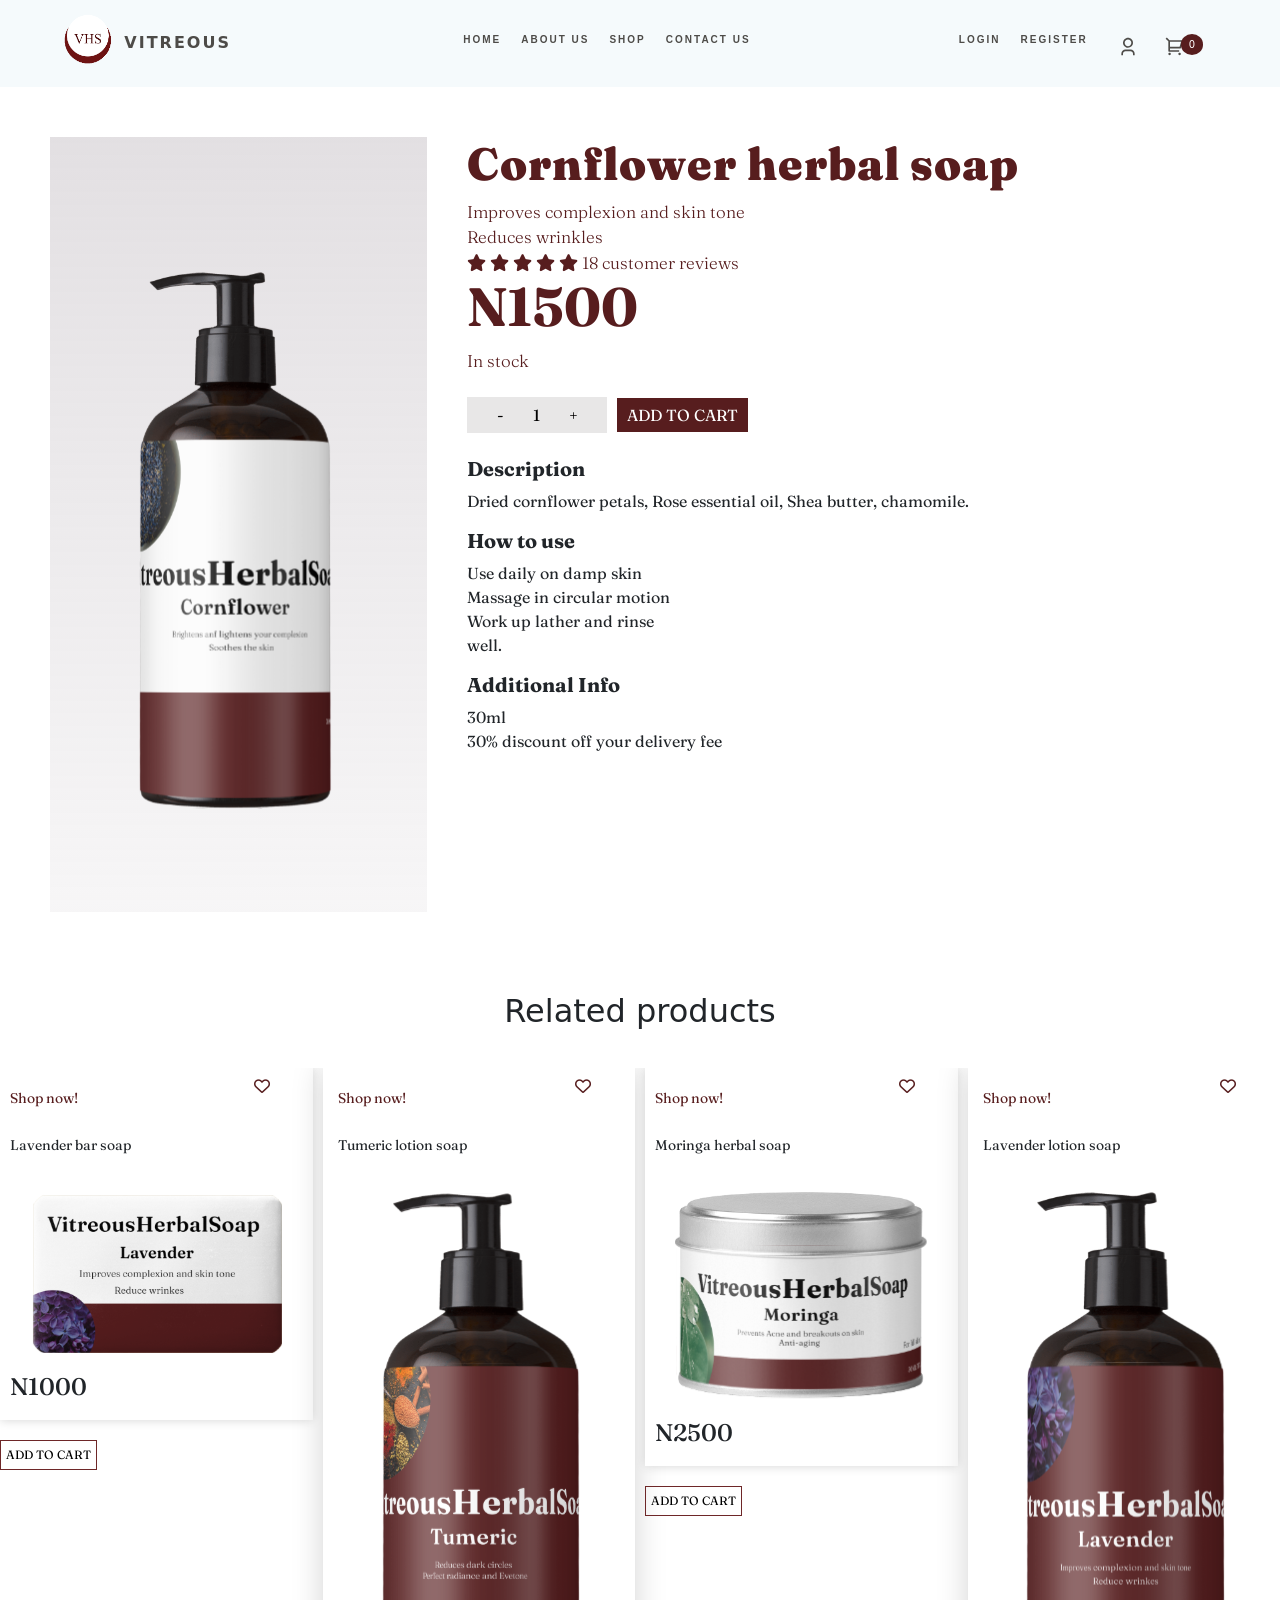
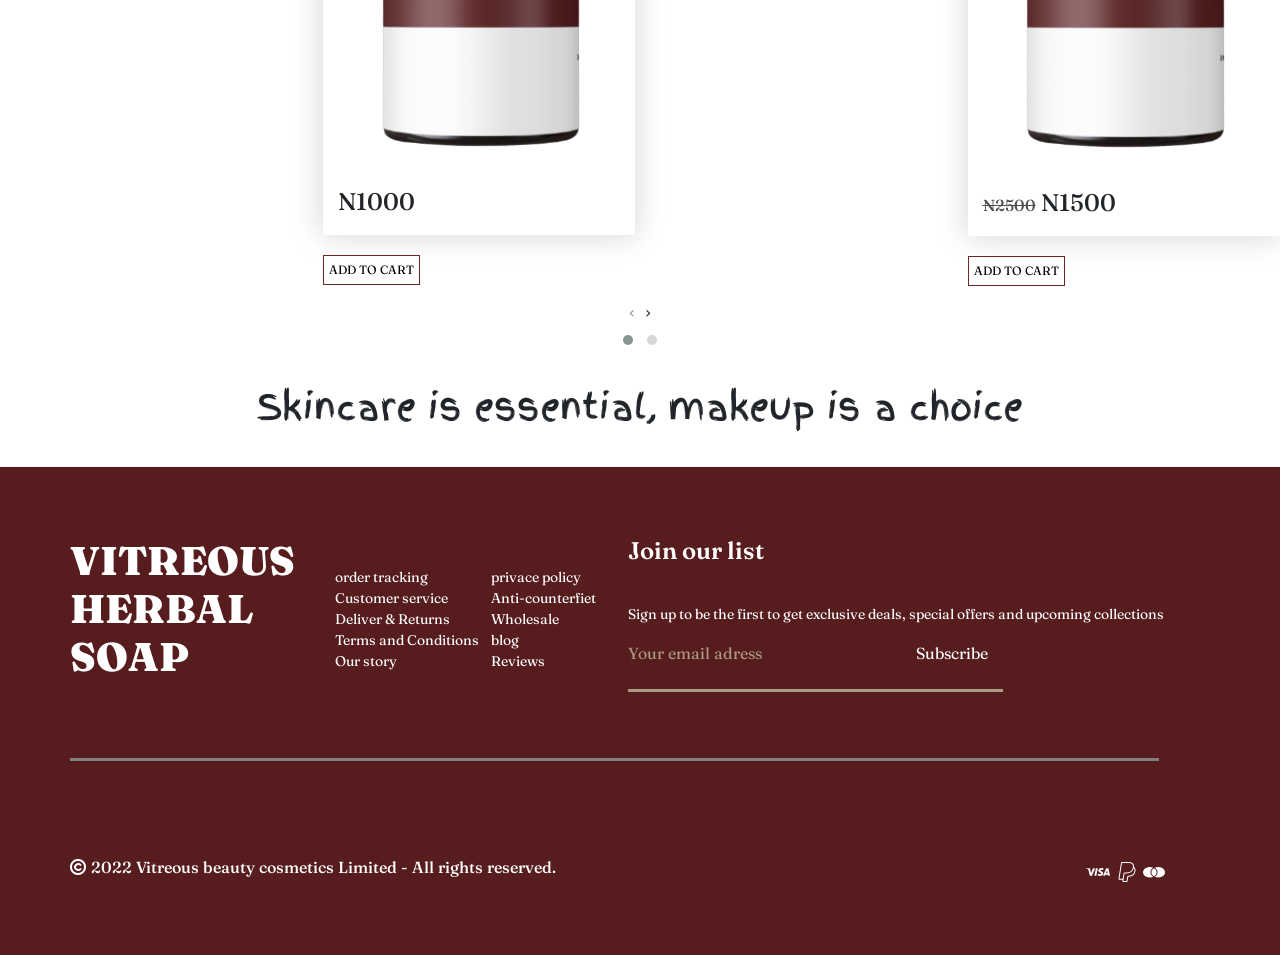
<file: cornflower.html>
<!DOCTYPE html>
<html lang="en">
<head>
    <meta charset="UTF-8">
    <meta http-equiv="X-UA-Compatible" content="IE=edge">
    <meta name="viewport" content="width=device-width, initial-scale=1.0">
    <link rel="preconnect" href="https://fonts.gstatic.com">
    <link rel="stylesheet" href="./css/all.min.css">
   <link rel="stylesheet" href="https://cdnjs.cloudflare.com/ajax/libs/font-awesome/4.7.0/css/font-awesome.min.css">
   

   <link rel="preconnect" href="https://fonts.googleapis.com">
    <link rel="preconnect" href="https://fonts.gstatic.com" crossorigin>
    <link href="https://fonts.googleapis.com/css2?family=Fraunces:opsz,wght@9..144,300&display=swap" rel="stylesheet">
    <link href="https://fonts.googleapis.com/css2?family=Finger+Paint&display=swap" rel="stylesheet">


    <link rel="stylesheet" href="./css/bootstrap.min.css">
    <link rel="stylesheet" href="./css/owl.carousel.min.css">
   <link rel="stylesheet" href="./css/owl.theme.default.css">
    <link rel="stylesheet" href="./css/style.css">
    <title>Vitreous herbal soap</title>
</head>
<body>
  <nav>
    <div class="label">
      <a href="index.html"><img src="./img/home-img/them.png" alt=""> VITREOUS</a>
</div>
<div class="nav-links">
    <ul>
        <div class="nav-links" Id="checkmenu">
            <i class="fa fa-times" onclick ="hideMenu()"></i>          
        <li><a href="index.html">HOME</a></li>
        <li><a href="about us.html">ABOUT US</a></li>
        <li><a  href="shop.html">SHOP</a></li>
        <li><a href="contact.html">CONTACT US</a></li>
            <div class="li2">
        <li><a href="login.html">LOGIN</a></li>
        <li><a href="register.html">REGISTER</a></li>
        </div>
    </ul>
</div>
<div class="nav-icons">
  <a href=""><img src="./img/Vector 7.svg" alt=""></a>
  <a href="cart2.html"><img src="./img/Vector (3).svg" alt="" style=" border:none;">
    <span class="shopping-cart">0</span>
  </a>
</div>
<i class="fa fa-bars" onclick ="showMenu()"></i>
</nav>


<!-- --------------------------section 1-------------------------------------- -->

  <div class="cornflower">
  <div class="cornflower-row">
  <div class="cornflower-col">
    <img src="./img/product img/Group 425.svg" alt="">
  </div>
  <div class="cornflower-col">
    <div class="cornflower-col-text1">
    <h1><b>Cornflower herbal soap</b></h1>
    <p>Improves complexion and skin tone </p>
    <p>Reduces wrinkles</p>
    <p>
      <i class="fa-solid fa-star"></i>
      <i class="fa-solid fa-star"></i>
      <i class="fa-solid fa-star"></i>
      <i class="fa-solid fa-star"></i>
      <i class="fa-solid fa-star"></i> 
      18 customer reviews</p>
    <h3><b> N1500 </b></h3>
    <p>In stock</p>
  </div>
  <div class="quan">
    <span>
      <button>-</button>
      <button>1</button>
      <button>+</button>
    </span>
    <a href=""><button class="cart-btn">ADD TO CART</button></a>
  </div>

  <div class="cornflower-col-text2">
    <h5> Description </h5>
    <p>Dried cornflower petals, Rose essential oil, Shea butter, chamomile.</p>
    <h5>How to use</h5>
    <p>Use daily on damp skin <br>Massage in circular motion <br>Work up lather and rinse <br>
      well.</p>
      <h5>Additional Info</h5>
      <p>30ml <br>30% discount off your delivery fee</p>
      </div>
  </div>
  </div>
  <h2>Related products</h2>
  </div>
  <div class="owl-carousel owl-theme">
    <div class="item">
      <div class="stage2-col">
        <div class="s1">
          <div class="s-img">
          <p>Shop now!</p>
          <i class="fa-regular fa-heart"></i>
          </div>
          <p>Lavender bar soap</p>
          <img src="./img/shop img/Lavender bar.svg" alt="">
          <div class="overlay">
          <img src="./img/shop img/Lavender bar.svg" alt="">
            </div>
          <h4>N1000</h4>
          </div>
          <a href=""><button class="cart-btn">ADD TO CART</button></a>
        </div>
    </div>
    <div class="item">
      <div class="stage2-col">
        <div class="s2">
          <div class="s-img">
            <p>Shop now!</p>
            <i class="fa-regular fa-heart"></i>
            </div>
        <p>Tumeric lotion soap</p>
        <img src="./img/shop img/tumeric lotion.svg" alt="">
        <div class="overlay">
          <img src="./img/shop img/tumeric lotion.svg" alt="">
            </div>
        <h4>N1000</h4>
      </div>
          <a href=""><button class="cart-btn">ADD TO CART</button></a>
        </div>
    </div>
    <div class="item">
      <div class="stage2-col">
        <div class="s1">
          <div class="s-img">
            <p>Shop now!</p>
            <i class="fa-regular fa-heart"></i>
            </div>
        <p>Moringa herbal soap</p>
        <img src="./img/shop img/Moringa.svg" alt="">
        <div class="overlay">
          <img src="./img/shop img/Moringa.svg" alt="">
            </div>
        <h4>N2500</h4>
      </div>
          <a href=""><button class="cart-btn">ADD TO CART</button></a>
        </div>
    </div>
    <div class="item">
      <div class="stage2-col">
        <div class="s2">
          <div class="s-img">
            <p>Shop now!</p>
            <i class="fa-regular fa-heart"></i>
            </div>
        <p>Lavender lotion soap</p>
        <img src="./img/shop img/Lavender.svg" alt="">
        <div class="overlay">
          <img src="./img/shop img/Lavender.svg" alt="">
            </div>
        <h4> <span>N2500</span> N1500</h4>
      </div>
          <a href=""><button class="cart-btn">ADD TO CART</button></a>
        </div>
    </div>

    <div class="item">
      <div class="stage2-col">
        <div class="s1">
          <div class="s-img">
          <p>Shop now!</p>
          <i class="fa-regular fa-heart"></i>
          </div>
          <p>Moringa bar soap</p>
          <img src="./img/shop img/Moringa bar.svg" alt="">
          <div class="overlay">
            <img src="./img/shop img/Moringa bar.svg" alt="">
              </div>
          <h4> <span>N1500</span> N1000</h4>
          </div>
          <a href=""><button class="cart-btn">ADD TO CART</button></a>
        </div>
    </div>
    <div class="item">
      <div class="stage2-col">
        <div class="s2">
          <div class="s-img">
            <p>Shop now!</p>
            <i class="fa-regular fa-heart"></i>
            </div>
        <p>Alovera lotion soap</p>
        <img src="./img/shop img/Aloe vera.svg" alt="">
        <div class="overlay">
          <img src="./img/shop img/Aloe vera.svg" alt="">
            </div>
        <h4> <span>N2500</span>N1500</h4>
      </div>
          <a href=""><button class="cart-btn">ADD TO CART</button></a>
        </div>
    </div>
    <div class="item">
      <div class="stage2-col">
        <div class="s1">
          <div class="s-img">
            <p>Shop now!</p>
            <i class="fa-regular fa-heart"></i>
            </div>
        <p>Alovera bar soap</p>
        <img src="./img/shop img/Alovera bar.svg" alt="">
        <div class="overlay">
          <img src="./img/shop img/Alovera bar.svg" alt="">
            </div>
        <h4> <span>N1500</span>N1000</h4>
      </div>
          <a href=""><button class="cart-btn">ADD TO CART</button></a>
        </div>
    </div>
    <div class="item">
      <div class="stage2-col">
        <div class="s2">
          <div class="s-img">
            <p>Shop now!</p>
            <i class="fa-regular fa-heart"></i>
            </div>
        <p>Cornflower lotion soap</p>
          <img src="./img/shop img/Cornflower lotion.svg" alt="">
          <div class="overlay">
            <img src="./img/shop img/Cornflower lotion.svg" alt="">
              </div>
          <h4>N1000</h4>
        </div>
          <a href=""><button class="cart-btn">ADD TO CART</button></a>
        </div>
    </div>
</div>
  </div>
  
<div class="stage3">
 <h3> Skincare is essential, makeup is a choice</h3>
</div>
  <!-- ----------------foorter-------------- -->
  <div class="footer">
    <div class="footer-row">
    <div class="footer-col"><h1>VITREOUS<br>HERBAL <br> SOAP</h1></div>
    <div class="footer-col">
      <ul>
      <a href="">order tracking</a>
      <a href="">Customer service</a>
      <a href="">Deliver & Returns</a>
      <a href="">Terms and Conditions</a>
      <a href="">Our story</a>
      </ul>
      </div>
    
    <div class="footer-col">
      <ul>
      <a href="">privace policy</a>
      <a href="">Anti-counterfiet</a>
      <a href="">Wholesale</a>
      <a href="">blog</a>
      <a href="">Reviews</a>
      </ul>
      </div>
  
      <div class="footer-col">
      <h4>Join our list</h4>
      <p>Sign up to be the first to get exclusive deals, special offers and upcoming collections</p>
      <form action="" name="form">
        <label for="email">Your email adress <span>Subscribe</span></label><br>
        <input type="text" name="email">
      </form>
      </div>
      </div>
      <div class="hr"></div>
      <div class="footer-row">
        <div class="footer-col2">
      <h6><i class="fa-regular fa-copyright" style="margin: 0px;"></i> 2022 Vitreous beauty cosmetics Limited - All rights reserved.</h6>
      </div>
      <div class="footer-col2">
      <div class="img">
      <img src="./img/ri_visa-line.svg" alt="">
      <img src="./img/uit_paypal.svg" alt="">
      <img src="./img/Vector 8.svg" alt="">
      </div>
      </div>
      </div>
  </div>

  <script src="./js/node(2).js"></script>
  <script src="./js/bootstrap.min.js"></script>
  <script src="./js/jquery.min.js"></script>
  <script src="./js/owl.carousel.min.js"></script>

  <script>
   $('.owl-carousel').owlCarousel({
    loop:true,
    margin:10,
    responsiveClass:true,
    responsive:{
        0:{
            items:1,
            nav:true
        },
        600:{
            items:2,
            nav:false
        },
        1000:{
            items:4,
            nav:true,
            loop:false
        }
    }
})
</script>
   
    <!---------- JavaScript for toggle Menu ------->
<script>
	var checkmenu = document.getElementById("checkmenu")  
	function showMenu(){
		checkmenu.style.right = "0px";
	}
	function hideMenu(){
		checkmenu.style.right = "-200px";
	}
</script>
</body>
</html>
</file>
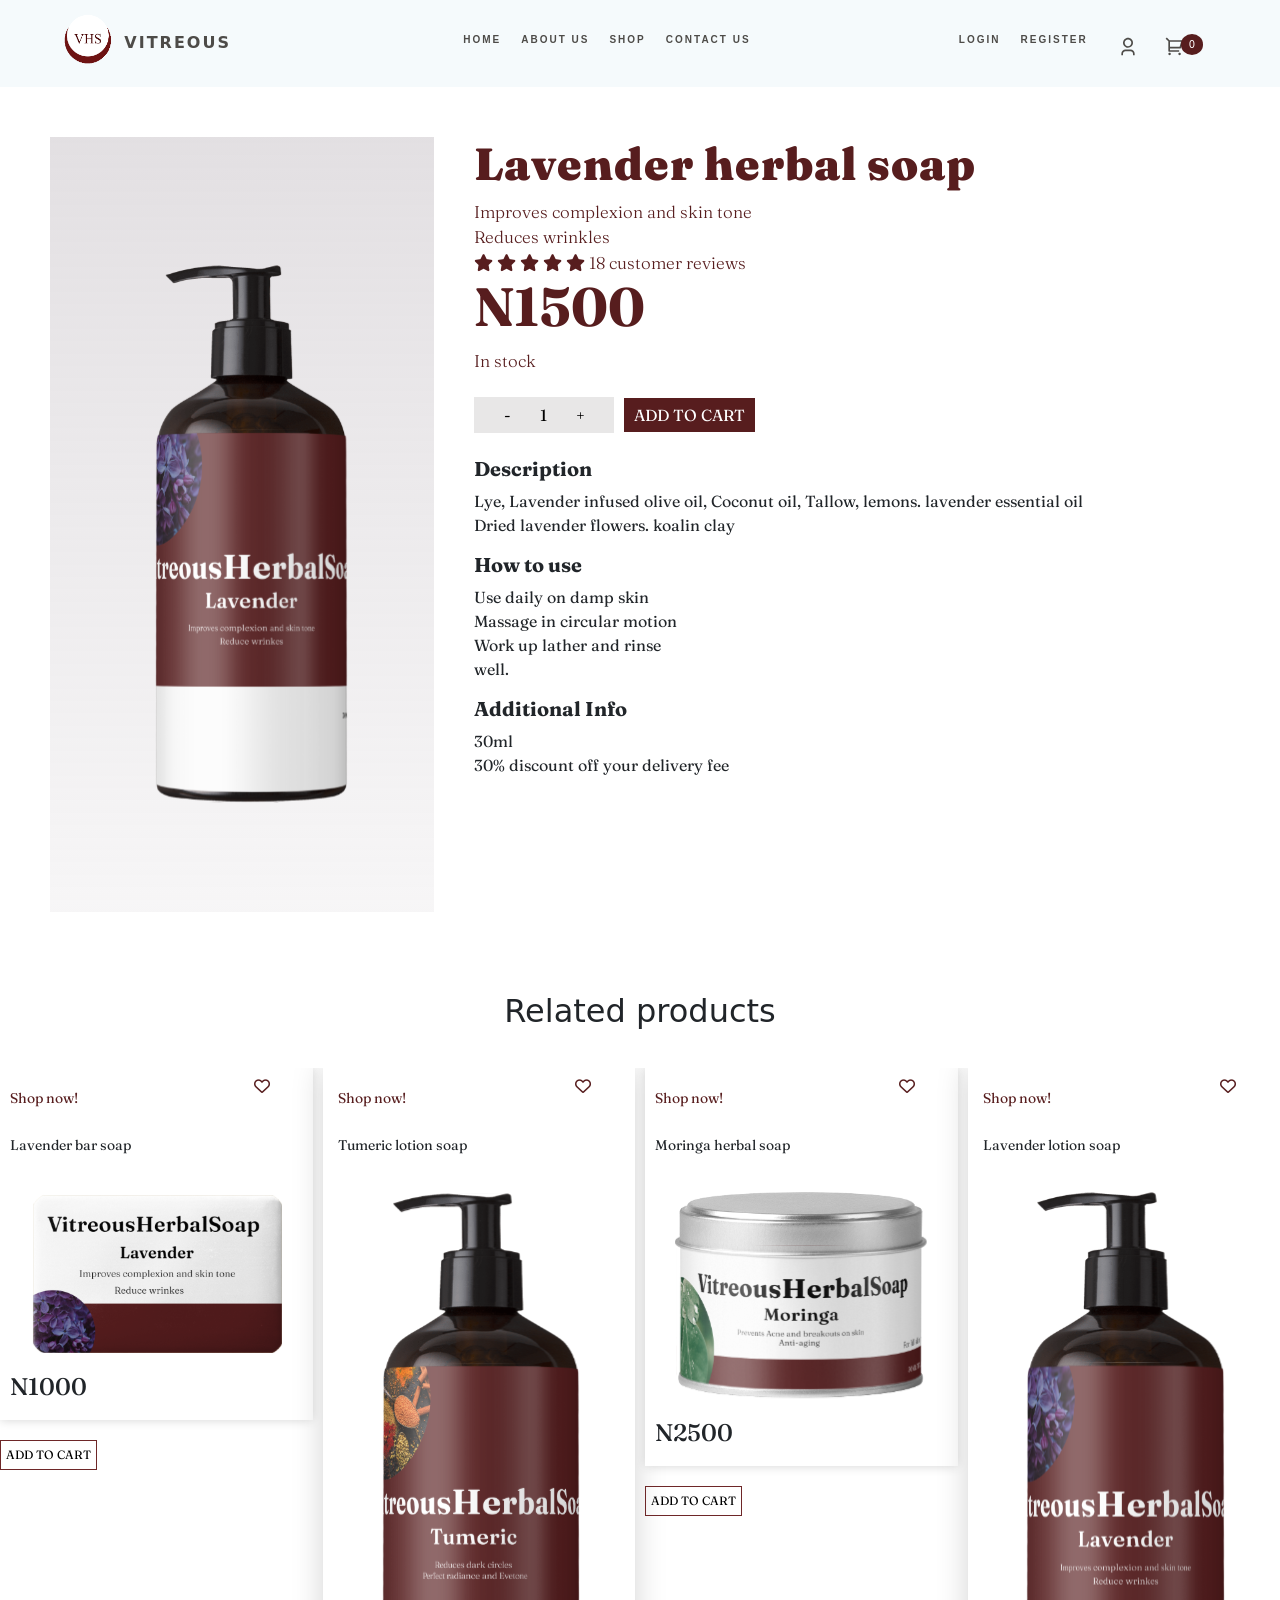
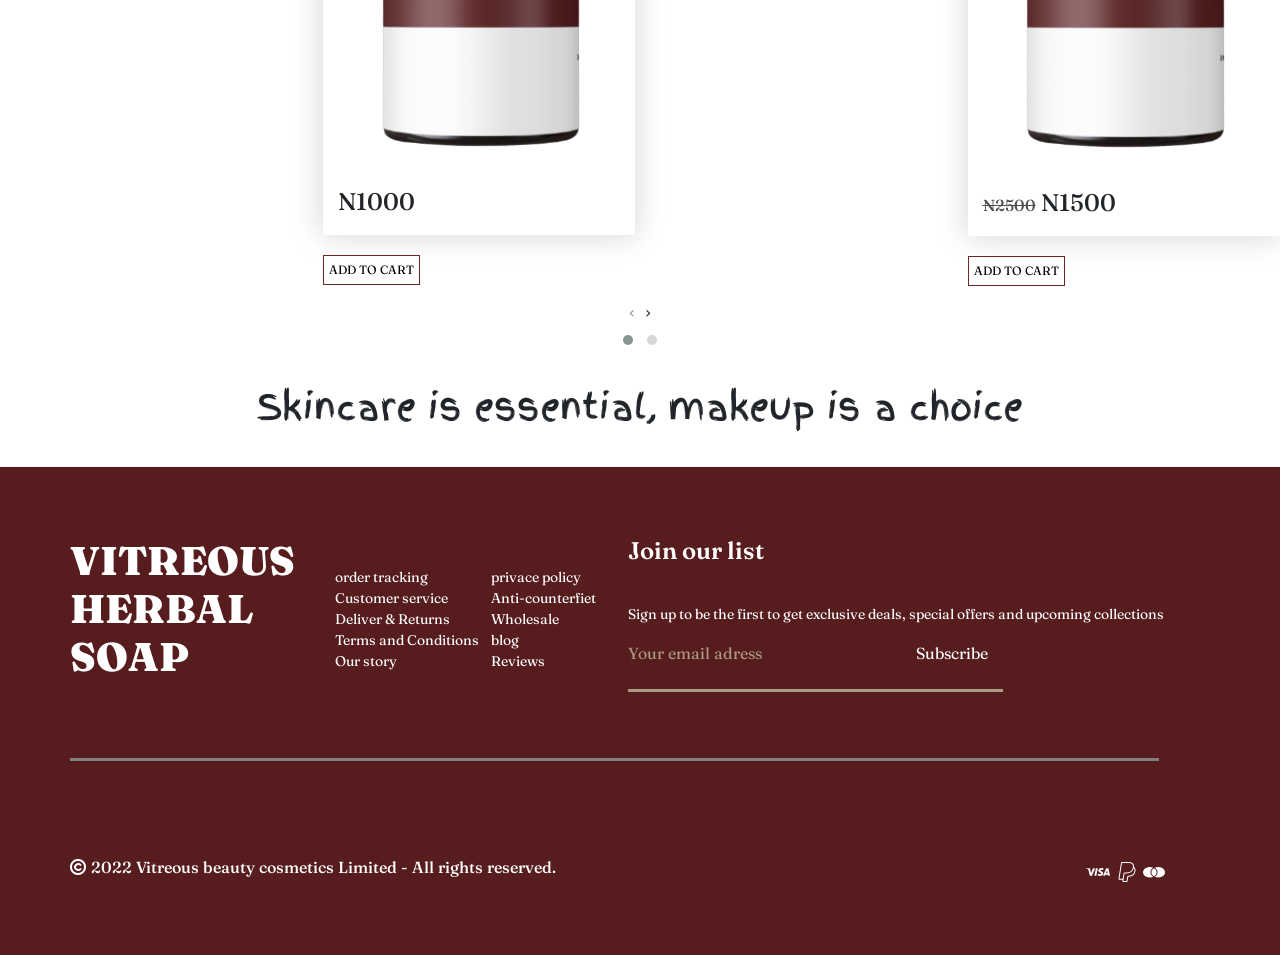
<file: lavender.html>
<!DOCTYPE html>
<html lang="en">
<head>
    <meta charset="UTF-8">
    <meta http-equiv="X-UA-Compatible" content="IE=edge">
    <meta name="viewport" content="width=device-width, initial-scale=1.0">
    <link rel="preconnect" href="https://fonts.gstatic.com">
    <link rel="stylesheet" href="./css/all.min.css">
     <link rel="stylesheet" href="https://cdnjs.cloudflare.com/ajax/libs/font-awesome/4.7.0/css/font-awesome.min.css">

   <link rel="preconnect" href="https://fonts.googleapis.com">
    <link rel="preconnect" href="https://fonts.gstatic.com" crossorigin>
    <link href="https://fonts.googleapis.com/css2?family=Fraunces:opsz,wght@9..144,300&display=swap" rel="stylesheet">
    <link href="https://fonts.googleapis.com/css2?family=Finger+Paint&display=swap" rel="stylesheet">


    <link rel="stylesheet" href="./css/bootstrap.min.css">
    <link rel="stylesheet" href="./css/owl.carousel.min.css">
   <link rel="stylesheet" href="./css/owl.theme.default.css">
    <link rel="stylesheet" href="./css/style.css">
    <title>Vitreous herbal soap</title>
</head>
<body>
  <nav>
    <div class="label">
      <a href="index.html"><img src="./img/home-img/them.png" alt=""> VITREOUS</a>
</div>
<div class="nav-links">
    <ul>
        <div class="nav-links" Id="checkmenu">
            <i class="fa fa-times" onclick ="hideMenu()"></i>          
        <li><a href="index.html">HOME</a></li>
        <li><a href="about us.html">ABOUT US</a></li>
        <li><a  href="shop.html">SHOP</a></li>
        <li><a href="contact.html">CONTACT US</a></li>
            <div class="li2">
        <li><a href="login.html">LOGIN</a></li>
        <li><a href="register.html">REGISTER</a></li>
        </div>
    </ul>
</div>
<div class="nav-icons">
  <a href=""><img src="./img/Vector 7.svg" alt=""></a>
  <a href="cart2.html"><img src="./img/Vector (3).svg" alt="" style=" border:none;">
    <span class="shopping-cart">0</span>
  </a>
</div>
<i class="fa fa-bars" onclick ="showMenu()"></i>
</nav>


<!-- --------------------------section 1-------------------------------------- -->

  <div class="cornflower">
  <div class="cornflower-row">
  <div class="cornflower-col">
    <img src="./img/product img/Group 416.svg" alt="">
  </div>
  <div class="cornflower-col">
    <div class="cornflower-col-text1">
    <h1><b>Lavender herbal soap</b></h1>
    <p>Improves complexion and skin tone </p>
    <p>Reduces wrinkles</p>
    <p>
      <i class="fa-solid fa-star"></i>
      <i class="fa-solid fa-star"></i>
      <i class="fa-solid fa-star"></i>
      <i class="fa-solid fa-star"></i>
      <i class="fa-solid fa-star"></i> 
      18 customer reviews</p>
    <h3><b> N1500 </b></h3>
    <p>In stock</p>
  </div>
  <div class="quan">
    <span>
      <button>-</button>
      <button>1</button>
      <button>+</button>
    </span>
    <a href=""><button class="cart-btn">ADD TO CART</button></a>
  </div>

  <div class="cornflower-col-text2">
    <h5> Description </h5>
    <p>Lye, Lavender infused olive oil, Coconut oil, Tallow, lemons. lavender essential oil <br>
      Dried lavender flowers. koalin clay </p>
    <h5>How to use</h5>
    <p>Use daily on damp skin <br>Massage in circular motion <br>Work up lather and rinse <br>
      well.</p>
      <h5>Additional Info</h5>
      <p>30ml <br>30% discount off your delivery fee</p>
      </div>
  </div>
  </div>
  <h2>Related products</h2>
  </div>
  <div class="owl-carousel owl-theme">
    <div class="item">
      <div class="stage2-col">
        <div class="s1">
          <div class="s-img">
          <p>Shop now!</p>
          <i class="fa-regular fa-heart"></i>
          </div>
          <p>Lavender bar soap</p>
          <img src="./img/shop img/Lavender bar.svg" alt="">
          <div class="overlay">
          <img src="./img/shop img/Lavender bar.svg" alt="">
            </div>
          <h4>N1000</h4>
          </div>
          <a href=""><button class="cart-btn">ADD TO CART</button></a>
        </div>
    </div>
    <div class="item">
      <div class="stage2-col">
        <div class="s2">
          <div class="s-img">
            <p>Shop now!</p>
            <i class="fa-regular fa-heart"></i>
            </div>
        <p>Tumeric lotion soap</p>
        <img src="./img/shop img/tumeric lotion.svg" alt="">
        <div class="overlay">
          <img src="./img/shop img/tumeric lotion.svg" alt="">
            </div>
        <h4>N1000</h4>
      </div>
          <a href=""><button class="cart-btn">ADD TO CART</button></a>
        </div>
    </div>
    <div class="item">
      <div class="stage2-col">
        <div class="s1">
          <div class="s-img">
            <p>Shop now!</p>
            <i class="fa-regular fa-heart"></i>
            </div>
        <p>Moringa herbal soap</p>
        <img src="./img/shop img/Moringa.svg" alt="">
        <div class="overlay">
          <img src="./img/shop img/Moringa.svg" alt="">
            </div>
        <h4>N2500</h4>
      </div>
          <a href=""><button class="cart-btn">ADD TO CART</button></a>
        </div>
    </div>
    <div class="item">
      <div class="stage2-col">
        <div class="s2">
          <div class="s-img">
            <p>Shop now!</p>
            <i class="fa-regular fa-heart"></i>
            </div>
        <p>Lavender lotion soap</p>
        <img src="./img/shop img/Lavender.svg" alt="">
        <div class="overlay">
          <img src="./img/shop img/Lavender.svg" alt="">
            </div>
        <h4> <span>N2500</span> N1500</h4>
      </div>
          <a href=""><button class="cart-btn">ADD TO CART</button></a>
        </div>
    </div>

    <div class="item">
      <div class="stage2-col">
        <div class="s1">
          <div class="s-img">
          <p>Shop now!</p>
          <i class="fa-regular fa-heart"></i>
          </div>
          <p>Moringa bar soap</p>
          <img src="./img/shop img/Moringa bar.svg" alt="">
          <div class="overlay">
            <img src="./img/shop img/Moringa bar.svg" alt="">
              </div>
          <h4> <span>N1500</span> N1000</h4>
          </div>
          <a href=""><button class="cart-btn">ADD TO CART</button></a>
        </div>
    </div>
    <div class="item">
      <div class="stage2-col">
        <div class="s2">
          <div class="s-img">
            <p>Shop now!</p>
            <i class="fa-regular fa-heart"></i>
            </div>
        <p>Alovera lotion soap</p>
        <img src="./img/shop img/Aloe vera.svg" alt="">
        <div class="overlay">
          <img src="./img/shop img/Aloe vera.svg" alt="">
            </div>
        <h4> <span>N2500</span>N1500</h4>
      </div>
          <a href=""><button class="cart-btn">ADD TO CART</button></a>
        </div>
    </div>
    <div class="item">
      <div class="stage2-col">
        <div class="s1">
          <div class="s-img">
            <p>Shop now!</p>
            <i class="fa-regular fa-heart"></i>
            </div>
        <p>Alovera bar soap</p>
        <img src="./img/shop img/Alovera bar.svg" alt="">
        <div class="overlay">
          <img src="./img/shop img/Alovera bar.svg" alt="">
            </div>
        <h4> <span>N1500</span>N1000</h4>
      </div>
          <a href=""><button class="cart-btn">ADD TO CART</button></a>
        </div>
    </div>
    <div class="item">
      <div class="stage2-col">
        <div class="s2">
          <div class="s-img">
            <p>Shop now!</p>
            <i class="fa-regular fa-heart"></i>
            </div>
        <p>Cornflower lotion soap</p>
          <img src="./img/shop img/Cornflower lotion.svg" alt="">
          <div class="overlay">
            <img src="./img/shop img/Cornflower lotion.svg" alt="">
              </div>
          <h4>N1000</h4>
        </div>
          <a href=""><button class="cart-btn">ADD TO CART</button></a>
        </div>
    </div>
</div>
  </div>
  
  <div class="stage3">
    <h3> Skincare is essential, makeup is a choice</h3>
   </div>
  <!-- ----------------foorter-------------- -->
  <div class="footer">
    <div class="footer-row">
    <div class="footer-col"><h1>VITREOUS<br>HERBAL <br> SOAP</h1></div>
    <div class="footer-col">
      <ul>
      <a href="">order tracking</a>
      <a href="">Customer service</a>
      <a href="">Deliver & Returns</a>
      <a href="">Terms and Conditions</a>
      <a href="">Our story</a>
      </ul>
      </div>
    
    <div class="footer-col">
      <ul>
      <a href="">privace policy</a>
      <a href="">Anti-counterfiet</a>
      <a href="">Wholesale</a>
      <a href="">blog</a>
      <a href="">Reviews</a>
      </ul>
      </div>
  
      <div class="footer-col">
      <h4>Join our list</h4>
      <p>Sign up to be the first to get exclusive deals, special offers and upcoming collections</p>
      <form action="" name="form">
        <label for="email">Your email adress <span>Subscribe</span></label><br>
        <input type="text" name="email">
      </form>
      </div>
      </div>
      <div class="hr"></div>
      <div class="footer-row">
        <div class="footer-col2">
      <h6><i class="fa-regular fa-copyright" style="margin: 0px;"></i> 2022 Vitreous beauty cosmetics Limited - All rights reserved.</h6>
      </div>
      <div class="footer-col2">
      <div class="img">
      <img src="./img/ri_visa-line.svg" alt="">
      <img src="./img/uit_paypal.svg" alt="">
      <img src="./img/Vector 8.svg" alt="">
      </div>
      </div>
      </div>
  </div>

  <script src="./js/node(2).js"></script>
  <script src="./js/bootstrap.min.js"></script>
  <script src="./js/jquery.min.js"></script>
  <script src="./js/owl.carousel.min.js"></script>

  <script>
   $('.owl-carousel').owlCarousel({
    loop:true,
    margin:10,
    responsiveClass:true,
    responsive:{
        0:{
            items:1,
            nav:true
        },
        600:{
            items:2,
            nav:false
        },
        1000:{
            items:4,
            nav:true,
            loop:false
        }
    }
})
</script>
   
    <!---------- JavaScript for toggle Menu ------->
<script>
	var checkmenu = document.getElementById("checkmenu")  
	function showMenu(){
		checkmenu.style.right = "0px";
	}
	function hideMenu(){
		checkmenu.style.right = "-200px";
	}
</script>
</body>
</html>
</file>
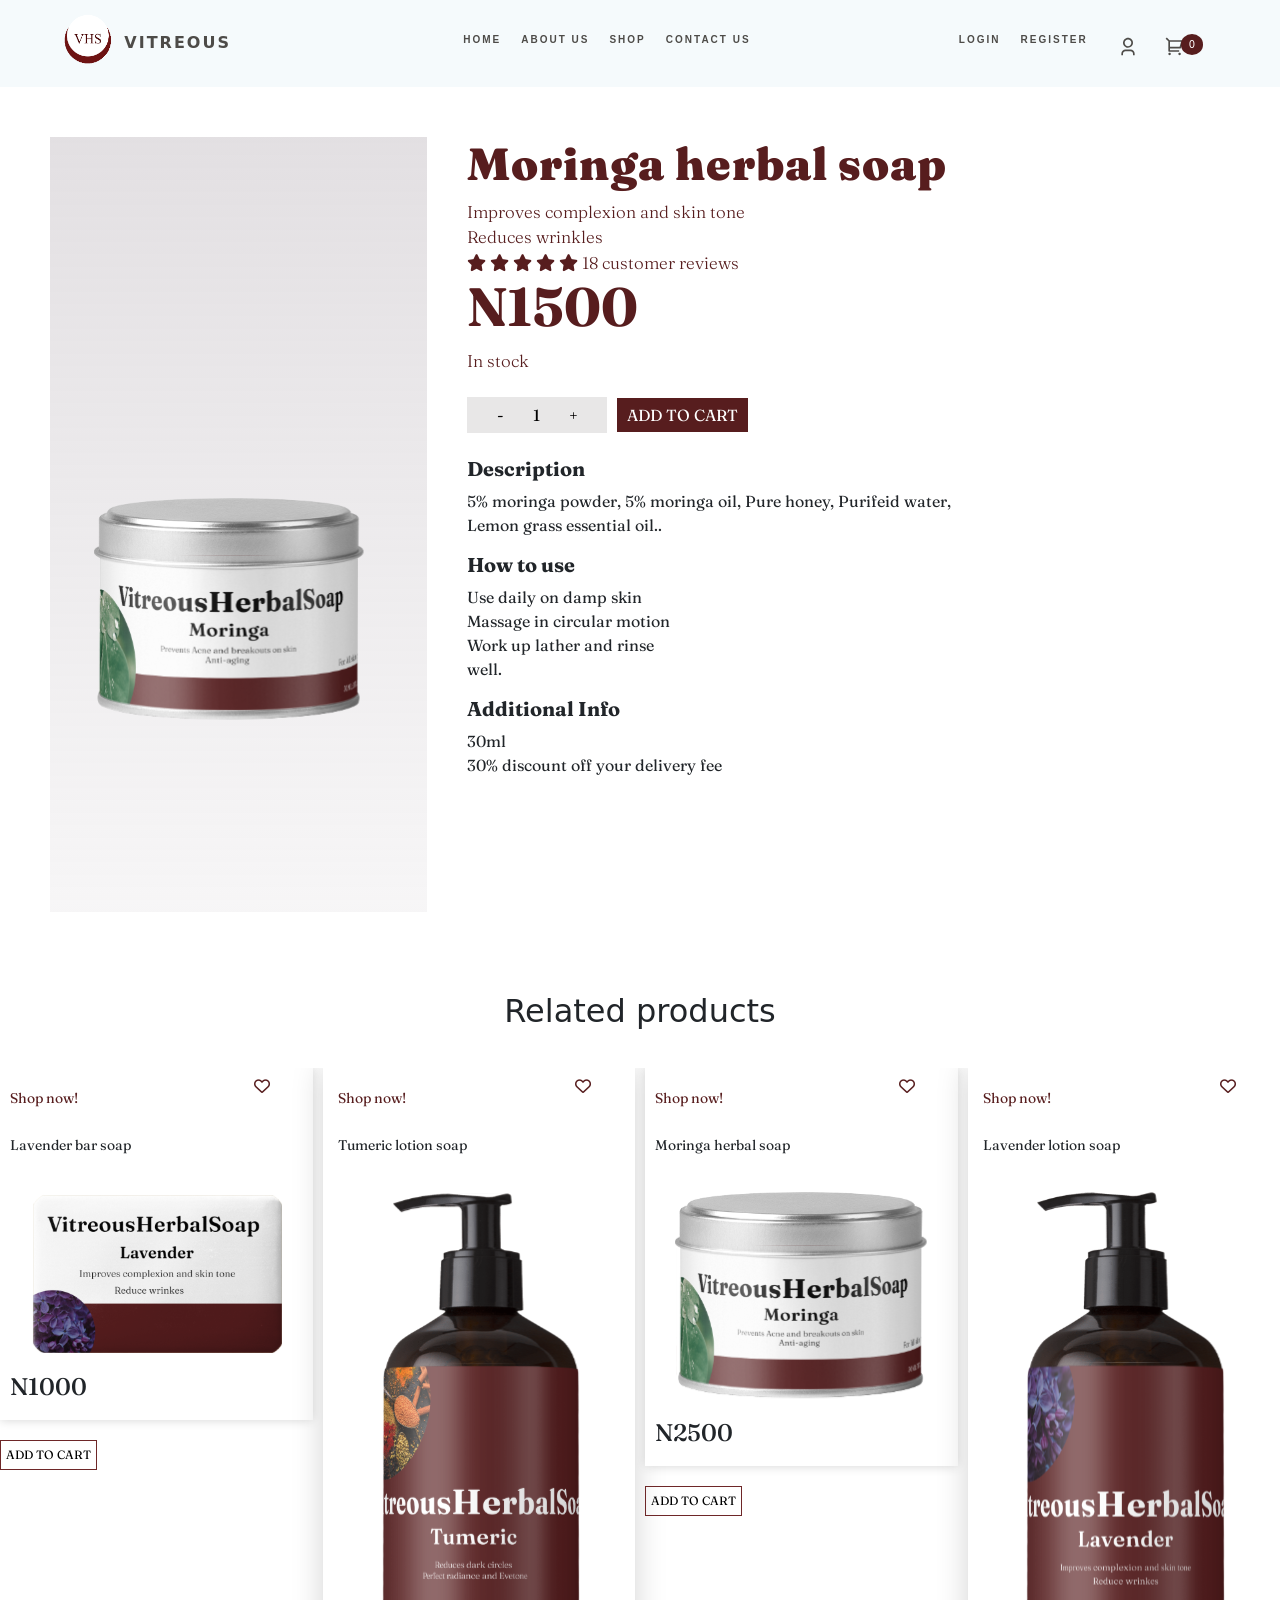
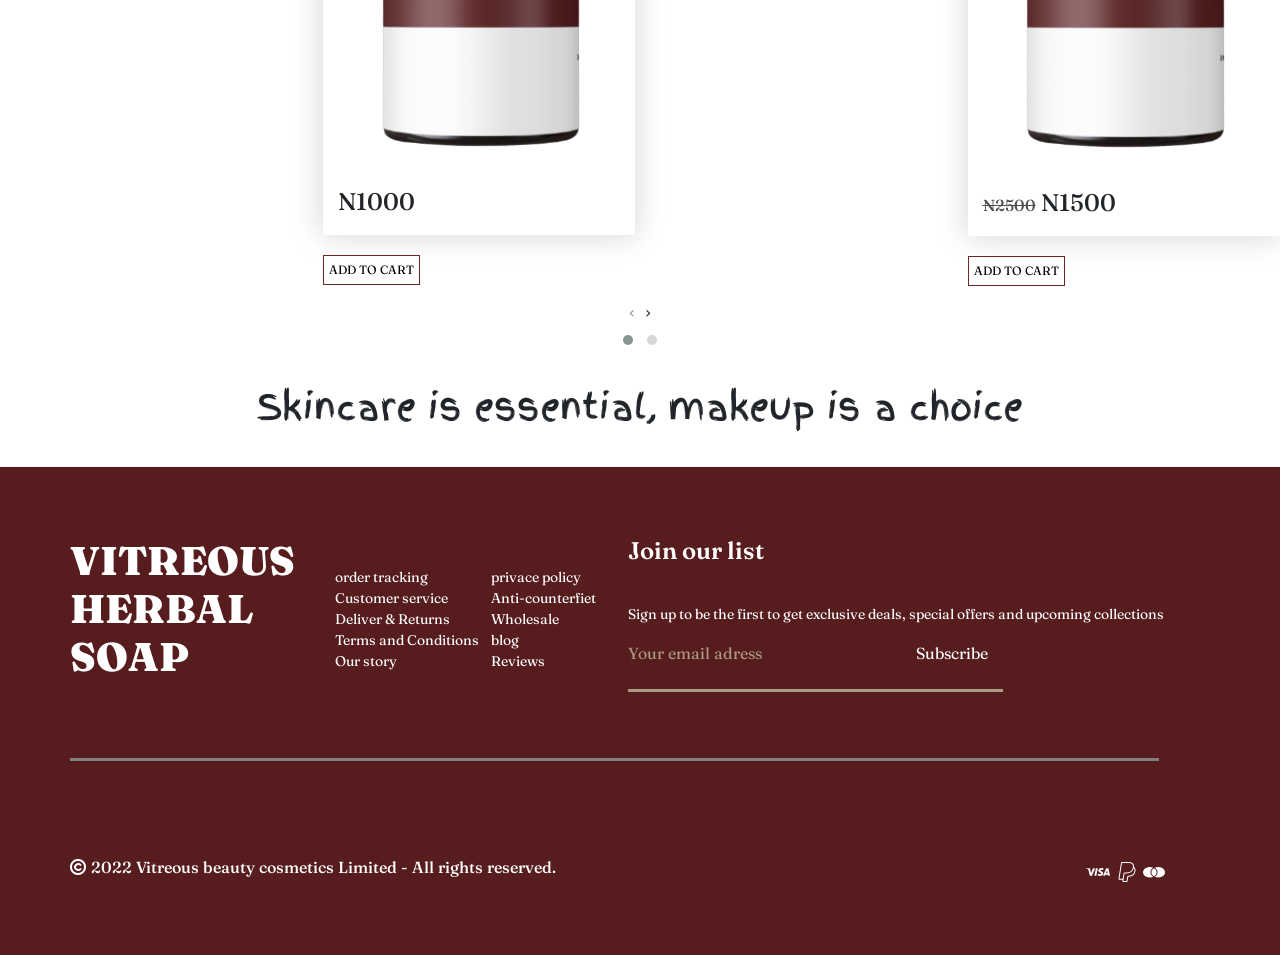
<file: moringer.html>
<!DOCTYPE html>
<html lang="en">
<head>
    <meta charset="UTF-8">
    <meta http-equiv="X-UA-Compatible" content="IE=edge">
    <meta name="viewport" content="width=device-width, initial-scale=1.0">
    <link rel="preconnect" href="https://fonts.gstatic.com">
    <link rel="stylesheet" href="./css/all.min.css">
   <link rel="stylesheet" href="https://cdnjs.cloudflare.com/ajax/libs/font-awesome/4.7.0/css/font-awesome.min.css">

   <link rel="preconnect" href="https://fonts.googleapis.com">
   <link rel="preconnect" href="https://fonts.gstatic.com" crossorigin>
   <link href="https://fonts.googleapis.com/css2?family=Fraunces:opsz,wght@9..144,300&display=swap" rel="stylesheet">
   <link href="https://fonts.googleapis.com/css2?family=Finger+Paint&display=swap" rel="stylesheet">

    <link rel="stylesheet" href="./css/bootstrap.min.css">
    <link rel="stylesheet" href="./css/owl.carousel.min.css">
   <link rel="stylesheet" href="./css/owl.theme.default.css">
    <link rel="stylesheet" href="./css/style.css">
    <title>Vitreous herbal soap</title>
</head>
<body>
  <nav>
    <div class="label">
      <a href="index.html"><img src="./img/home-img/them.png" alt=""> VITREOUS</a>
</div>
<div class="nav-links">
    <ul>
        <div class="nav-links" Id="checkmenu">
            <i class="fa fa-times" onclick ="hideMenu()"></i>          
        <li><a href="index.html">HOME</a></li>
        <li><a href="about us.html">ABOUT US</a></li>
        <li><a href="shop.html">SHOP</a></li>
        <li><a href="contact.html">CONTACT US</a></li>
            <div class="li2">
        <li><a href="login.html">LOGIN</a></li>
        <li><a href="register.html">REGISTER</a></li>
        </div>
    </ul>
</div>
<div class="nav-icons">
  <a href=""><img src="./img/Vector 7.svg" alt=""></a>
  <a href="cart2.html"><img src="./img/Vector (3).svg" alt="" style=" border:none;">
    <span class="shopping-cart">0</span>
  </a>
</div>
<i class="fa fa-bars" onclick ="showMenu()"></i>
</nav>


<!-- --------------------------section 1-------------------------------------- -->

  <div class="cornflower">
  <div class="cornflower-row">
  <div class="cornflower-col">
    <img src="./img/product img/Group 432.svg" alt="">
  </div>
  <div class="cornflower-col">
    <div class="cornflower-col-text1">
    <h1><b>Moringa herbal soap</b></h1>
    <p>Improves complexion and skin tone </p>
    <p>Reduces wrinkles</p>
    <p>
      <i class="fa-solid fa-star"></i>
      <i class="fa-solid fa-star"></i>
      <i class="fa-solid fa-star"></i>
      <i class="fa-solid fa-star"></i>
      <i class="fa-solid fa-star"></i> 
      18 customer reviews</p>
    <h3><b> N1500 </b></h3>
    <p>In stock</p>
  </div>
  <div class="quan">
    <span>
      <button>-</button>
      <button>1</button>
      <button>+</button>
    </span>
    <a href=""><button class="cart-btn">ADD TO CART</button></a>
  </div>

  <div class="cornflower-col-text2">
    <h5> Description </h5>
    <p>5% moringa powder, 5% moringa oil, Pure honey, Purifeid water,<br>
      Lemon grass essential oil..</p>
    <h5>How to use</h5>
    <p>Use daily on damp skin <br>Massage in circular motion <br>Work up lather and rinse <br>
      well.</p>
      <h5>Additional Info</h5>
      <p>30ml <br>30% discount off your delivery fee</p>
      </div>
  </div>
  </div>
  <h2>Related products</h2>
  </div>
  <div class="owl-carousel owl-theme">
    <div class="item">
      <div class="stage2-col">
        <div class="s1">
          <div class="s-img">
          <p>Shop now!</p>
          <i class="fa-regular fa-heart"></i>
          </div>
          <p>Lavender bar soap</p>
          <img src="./img/shop img/Lavender bar.svg" alt="">
          <div class="overlay">
          <img src="./img/shop img/Lavender bar.svg" alt="">
            </div>
          <h4>N1000</h4>
          </div>
          <a href=""><button class="cart-btn">ADD TO CART</button></a>
        </div>
    </div>
    <div class="item">
      <div class="stage2-col">
        <div class="s2">
          <div class="s-img">
            <p>Shop now!</p>
            <i class="fa-regular fa-heart"></i>
            </div>
        <p>Tumeric lotion soap</p>
        <img src="./img/shop img/tumeric lotion.svg" alt="">
        <div class="overlay">
          <img src="./img/shop img/tumeric lotion.svg" alt="">
            </div>
        <h4>N1000</h4>
      </div>
          <a href=""><button class="cart-btn">ADD TO CART</button></a>
        </div>
    </div>
    <div class="item">
      <div class="stage2-col">
        <div class="s1">
          <div class="s-img">
            <p>Shop now!</p>
            <i class="fa-regular fa-heart"></i>
            </div>
        <p>Moringa herbal soap</p>
        <img src="./img/shop img/Moringa.svg" alt="">
        <div class="overlay">
          <img src="./img/shop img/Moringa.svg" alt="">
            </div>
        <h4>N2500</h4>
      </div>
          <a href=""><button class="cart-btn">ADD TO CART</button></a>
        </div>
    </div>
    <div class="item">
      <div class="stage2-col">
        <div class="s2">
          <div class="s-img">
            <p>Shop now!</p>
            <i class="fa-regular fa-heart"></i>
            </div>
        <p>Lavender lotion soap</p>
        <img src="./img/shop img/Lavender.svg" alt="">
        <div class="overlay">
          <img src="./img/shop img/Lavender.svg" alt="">
            </div>
        <h4> <span>N2500</span> N1500</h4>
      </div>
          <a href=""><button class="cart-btn">ADD TO CART</button></a>
        </div>
    </div>

    <div class="item">
      <div class="stage2-col">
        <div class="s1">
          <div class="s-img">
          <p>Shop now!</p>
          <i class="fa-regular fa-heart"></i>
          </div>
          <p>Moringa bar soap</p>
          <img src="./img/shop img/Moringa bar.svg" alt="">
          <div class="overlay">
            <img src="./img/shop img/Moringa bar.svg" alt="">
              </div>
          <h4> <span>N1500</span> N1000</h4>
          </div>
          <a href=""><button class="cart-btn">ADD TO CART</button></a>
        </div>
    </div>
    <div class="item">
      <div class="stage2-col">
        <div class="s2">
          <div class="s-img">
            <p>Shop now!</p>
            <i class="fa-regular fa-heart"></i>
            </div>
        <p>Alovera lotion soap</p>
        <img src="./img/shop img/Aloe vera.svg" alt="">
        <div class="overlay">
          <img src="./img/shop img/Aloe vera.svg" alt="">
            </div>
        <h4> <span>N2500</span>N1500</h4>
      </div>
          <a href=""><button class="cart-btn">ADD TO CART</button></a>
        </div>
    </div>
    <div class="item">
      <div class="stage2-col">
        <div class="s1">
          <div class="s-img">
            <p>Shop now!</p>
            <i class="fa-regular fa-heart"></i>
            </div>
        <p>Alovera bar soap</p>
        <img src="./img/shop img/Alovera bar.svg" alt="">
        <div class="overlay">
          <img src="./img/shop img/Alovera bar.svg" alt="">
            </div>
        <h4> <span>N1500</span>N1000</h4>
      </div>
          <a href=""><button class="cart-btn">ADD TO CART</button></a>
        </div>
    </div>
    <div class="item">
      <div class="stage2-col">
        <div class="s2">
          <div class="s-img">
            <p>Shop now!</p>
            <i class="fa-regular fa-heart"></i>
            </div>
        <p>Cornflower lotion soap</p>
          <img src="./img/shop img/Cornflower lotion.svg" alt="">
          <div class="overlay">
            <img src="./img/shop img/Cornflower lotion.svg" alt="">
              </div>
          <h4>N1000</h4>
        </div>
          <a href=""><button class="cart-btn">ADD TO CART</button></a>
        </div>
    </div>
</div>
  </div>
  
  <div class="stage3">
    <h3> Skincare is essential, makeup is a choice</h3>
   </div>
  <!-- ----------------foorter-------------- -->
  <div class="footer">
    <div class="footer-row">
    <div class="footer-col"><h1>VITREOUS<br>HERBAL <br> SOAP</h1></div>
    <div class="footer-col">
      <ul>
      <a href="">order tracking</a>
      <a href="">Customer service</a>
      <a href="">Deliver & Returns</a>
      <a href="">Terms and Conditions</a>
      <a href="">Our story</a>
      </ul>
      </div>
    
    <div class="footer-col">
      <ul>
      <a href="">privace policy</a>
      <a href="">Anti-counterfiet</a>
      <a href="">Wholesale</a>
      <a href="">blog</a>
      <a href="">Reviews</a>
      </ul>
      </div>
  
      <div class="footer-col">
      <h4>Join our list</h4>
      <p>Sign up to be the first to get exclusive deals, special offers and upcoming collections</p>
      <form action="" name="form">
        <label for="email">Your email adress <span>Subscribe</span></label><br>
        <input type="text" name="email">
      </form>
      </div>
      </div>
      <div class="hr"></div>
      <div class="footer-row">
        <div class="footer-col2">
      <h6><i class="fa-regular fa-copyright" style="margin: 0px;"></i> 2022 Vitreous beauty cosmetics Limited - All rights reserved.</h6>
      </div>
      <div class="footer-col2">
      <div class="img">
      <img src="./img/ri_visa-line.svg" alt="">
      <img src="./img/uit_paypal.svg" alt="">
      <img src="./img/Vector 8.svg" alt="">
      </div>
      </div>
      </div>
  </div>

  <script src="./js/node(2).js"></script>
  <script src="./js/bootstrap.min.js"></script>
  <script src="./js/jquery.min.js"></script>
  <script src="./js/owl.carousel.min.js"></script>

  <script>
   $('.owl-carousel').owlCarousel({
    loop:true,
    margin:10,
    responsiveClass:true,
    responsive:{
        0:{
            items:1,
            nav:true
        },
        600:{
            items:2,
            nav:false
        },
        1000:{
            items:4,
            nav:true,
            loop:false
        }
    }
})
</script>
   
    <!---------- JavaScript for toggle Menu ------->
<script>
	var checkmenu = document.getElementById("checkmenu")  
	function showMenu(){
		checkmenu.style.right = "0px";
	}
	function hideMenu(){
		checkmenu.style.right = "-200px";
	}
</script>
</body>
</html>
</file>
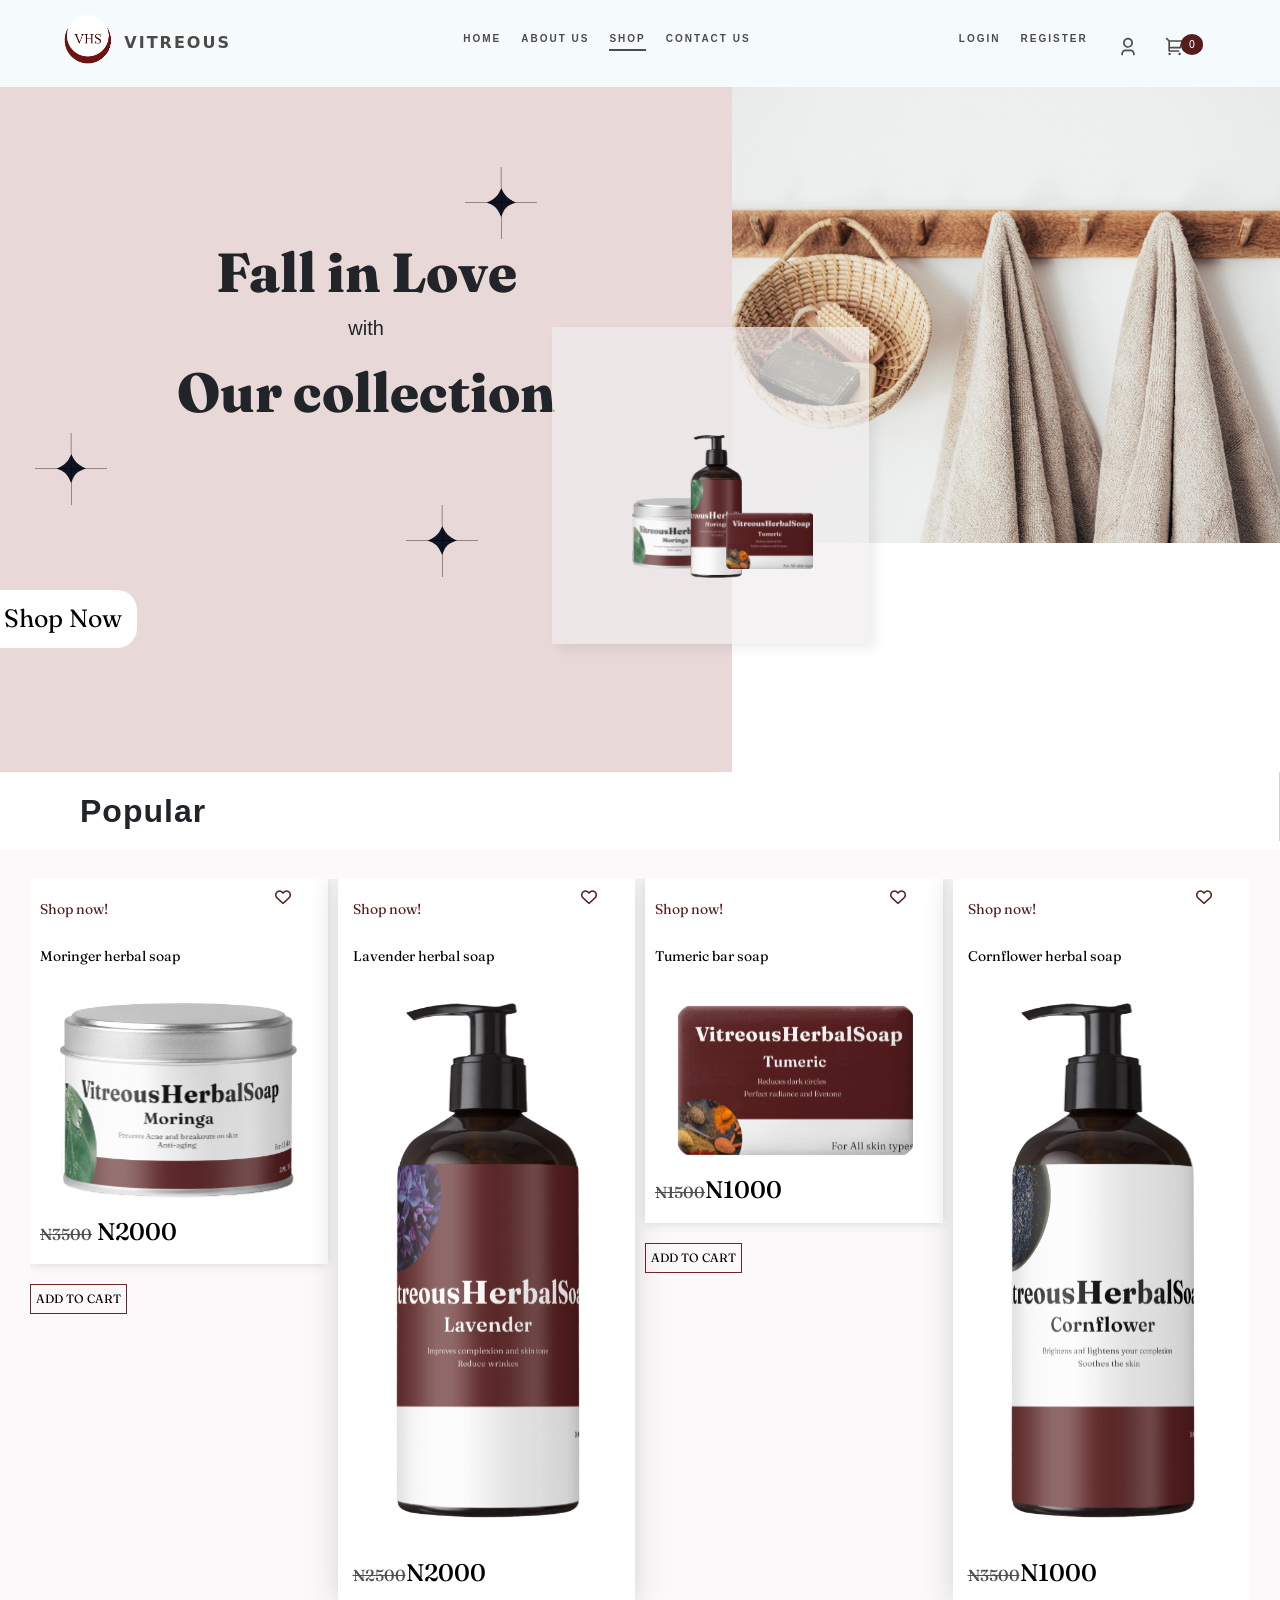
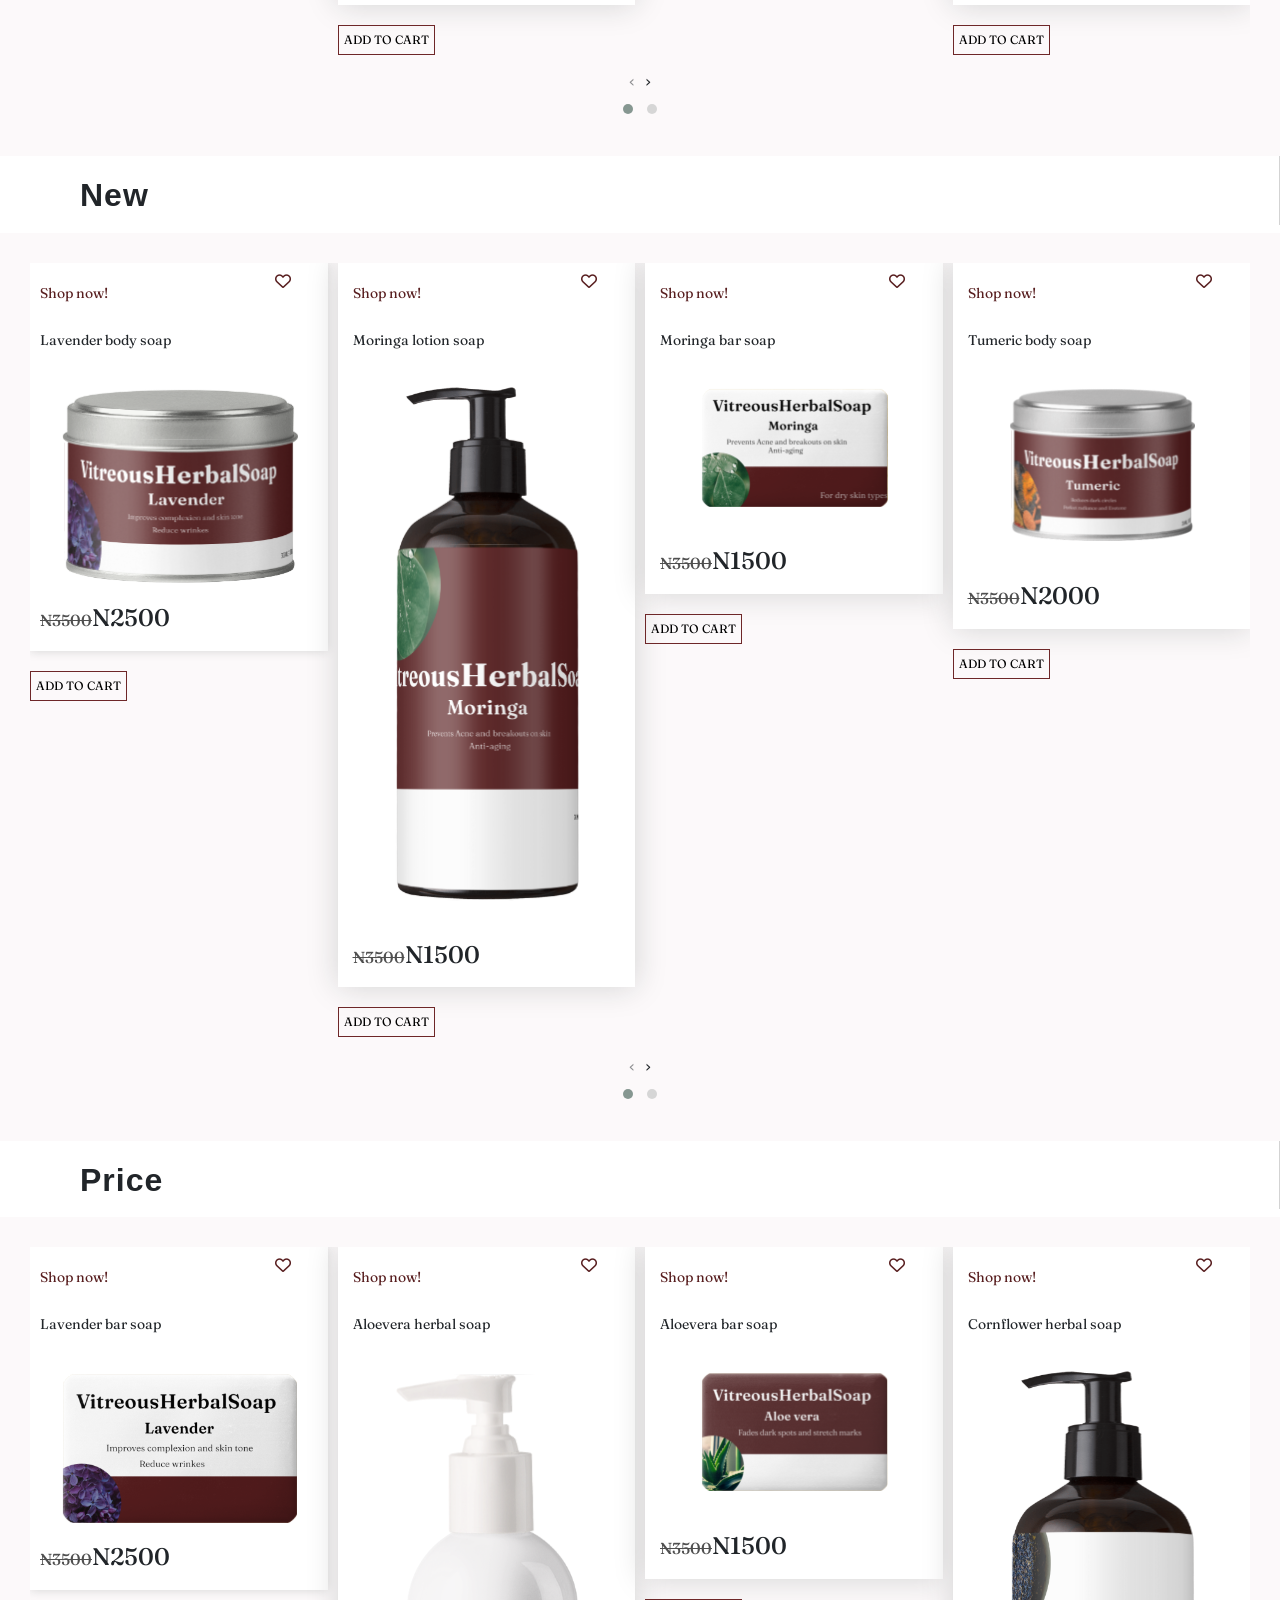
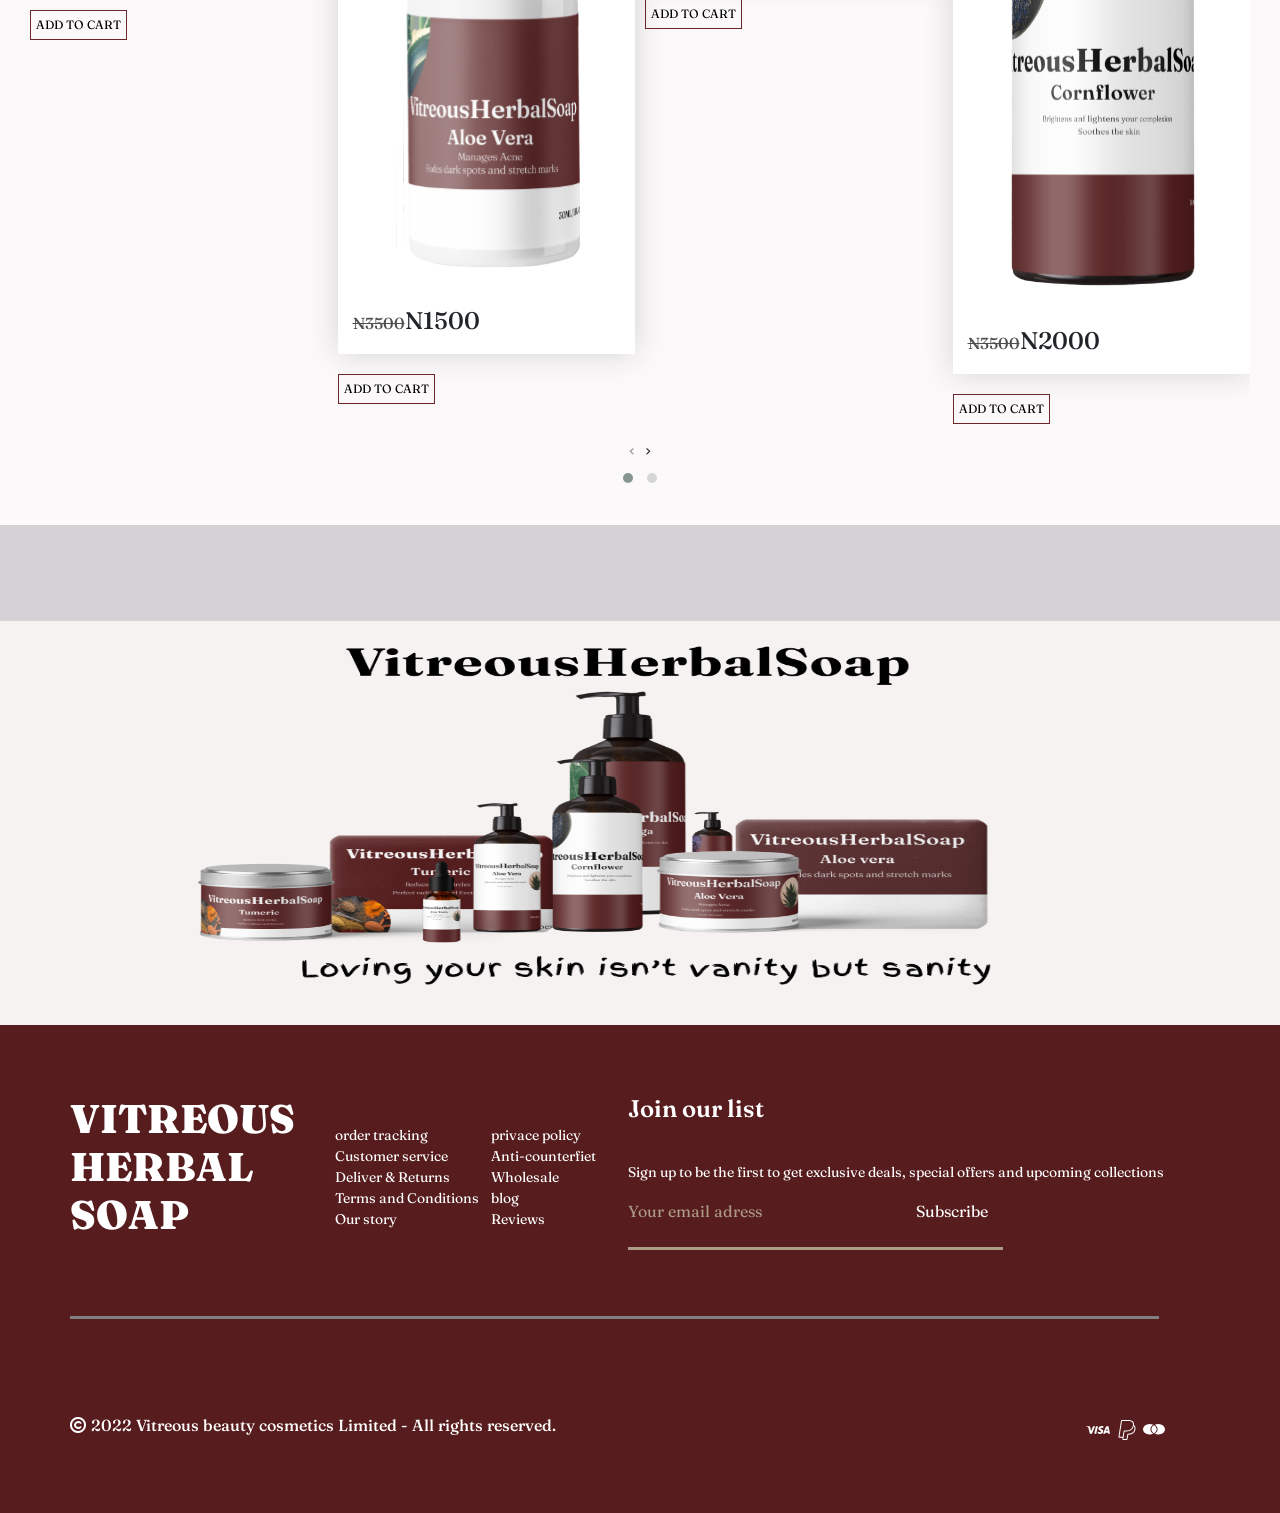
<file: shop.html>
<!DOCTYPE html>
<html lang="en">
<head>
    <meta charset="UTF-8">
    <meta http-equiv="X-UA-Compatible" content="IE=edge">
    <meta name="viewport" content="width=device-width, initial-scale=1.0">
    <link rel="preconnect" href="https://fonts.gstatic.com">
    <link rel="stylesheet" href="./css/all.min.css">

    <link rel="preconnect" href="https://fonts.googleapis.com">
    <link rel="preconnect" href="https://fonts.gstatic.com" crossorigin>
    <link href="https://fonts.googleapis.com/css2?family=Fraunces:opsz,wght@9..144,300&display=swap" rel="stylesheet">
    
     <link rel="stylesheet" href="https://cdnjs.cloudflare.com/ajax/libs/font-awesome/4.7.0/css/font-awesome.min.css">

    <link rel="stylesheet" href="./css/bootstrap.min.css">
    <link rel="stylesheet" href="./css/owl.carousel.min.css">
   <link rel="stylesheet" href="./css/owl.theme.default.css">
    <link rel="stylesheet" href="./css/style.css">
    <title>Vitreous herbal soap</title>
</head>
<body>
  <nav>
    <div class="label">
      <a href="index.html"><img src="./img/home-img/them.png" alt=""> VITREOUS</a>
</div>
<div class="nav-links">
    <ul>
        <div class="nav-links" Id="checkmenu">
            <i class="fa fa-times" onclick ="hideMenu()"></i>          
        <li><a href="index.html">HOME</a></li>
        <li><a href="about us.html">ABOUT US</a></li>
        <li><a class="active" href="shop.html">SHOP</a></li>
        <li><a href="contact.html">CONTACT US</a></li>
            <div class="li2">
        <li><a href="login.html">LOGIN</a></li>
        <li><a href="register.html">REGISTER</a></li>
        <!-- <i class="fa-solid fa-cart-shopping"></i> -->
        </div>
    </ul>
</div>
<div class="nav-icons">
  <a href=""><img src="./img/Vector 7.svg" alt=""></a>
  <a href="cart2.html"><img src="./img/Vector (3).svg" alt="" style=" border:none;">
    <span class="shopping-cart">0</span>
  </a>
</div>
<i class="fa fa-bars" onclick ="showMenu()"></i>
</nav>


<!-- --------------------------section 1-------------------------------------- -->
<div class="stage1-row">
<div class="stage1-col">
<div class="stage1-text">
  <img src="./img/Star.png" alt="" class="star1">
  <h2>Fall in Love</h2>
  <p>with</p>
<h2>Our collection</h2>
<img src="./img/Star.png" alt="" class="star2">
<button>Shop Now</button>
<img src="./img/Star.png" alt="" class="star3">
</div>
</div>
<div class="stage-col">
  <img src="./img/Rectangle 386.png" alt="" class="col-img">
  </div>  
</div>
<div class="g-729">
  <img src="./img/shop img/Group 728.svg" alt="">
</div>

<div class="stage2">
  <h2>Popular</h2>
  <div class="owl-carousel owl-theme">
    <div class="item">
      <div class="stage2-col">
        <div class="s1"><a href="moringer.html">
          <div class="s-img">
          <p>Shop now!</p>
          <i class="fa-regular fa-heart"></i>
          </div>
          <p>Moringer herbal soap</p>
          <img src="./img/shop img/Moringa.svg" alt="">
          <h4> <span>N3500</span> N2000</h4>
          </div></a>
          <button class="cart-btn">ADD TO CART</button>
        </div>
    </div>
    <div class="item">
      <div class="stage2-col">
        <div class="s2"><a href="lavender.html">
          <div class="s-img">
            <p>Shop now!</p>
            <i class="fa-regular fa-heart"></i>
            </div>
        <p>Lavender herbal soap</p>
          <img src="./img/shop img/Lavender.svg" alt="">
          <h4> <span>N2500</span>N2000</h4>
        </a></div>
          <button class="cart-btn">ADD TO CART</button>
        </div>
    </div>
    <div class="item">
      <div class="stage2-col">
        <div class="s1"><a href="tumeric.html">
          <div class="s-img">
            <p>Shop now!</p>
            <i class="fa-regular fa-heart"></i>
            </div>
        <p>Tumeric bar soap</p>
          <img src="./img/shop img/Tumeric.svg" alt="">
          <h4> <span>N1500</span>N1000</h4>
        </a> </div>
          <button class="cart-btn">ADD TO CART</button>
        </div>
    </div>
    <div class="item">
      <div class="stage2-col">
        <div class="s2"><a href="cornflower.html">
          <div class="s-img">
            <p>Shop now!</p>
            <i class="fa-regular fa-heart"></i>
            </div>
            <p>Cornflower herbal soap</p>
          <img src="./img/shop img/Cornflower lotion.svg" alt="">
          <h4> <span>N3500</span>N1000</h4></a>
        </div>
          <button class="cart-btn">ADD TO CART</button>
        </div>
    </div>

    <div class="item">
      <div class="stage2-col">
        <div class="s1">
          <div class="s-img">
          <p>Shop now!</p>
          <i class="fa-regular fa-heart"></i>
          </div>
          <p>Lavender body soap</p>
          <img src="./img/shop img/Lavender body.svg" alt="">
          <h4><span>N3500</span>N2500</h4>
          </div>
          <a href=""><button class="cart-btn">ADD TO CART</button></a>
        </div>
    </div>
    <div class="item">
      <div class="stage2-col">
        <div class="s2">
          <div class="s-img">
            <p>Shop now!</p>
            <i class="fa-regular fa-heart"></i>
            </div>
        <p>Moringa lotion soap</p>
            <img src="./img/shop img/Moringa lotion.svg" alt="">
            <h4><span>N3500</span>N1500</h4>
          </div>
          <a href="#"><button class="cart-btn">ADD TO CART</button></a>
        </div>
    </div>
    <div class="item">
      <div class="stage2-col">
        <div class="s2">
          <div class="s-img">
            <p>Shop now!</p>
            <i class="fa-regular fa-heart"></i>
            </div>
        <p>Moringa bar soap</p>
          <img src="./img/shop img/Moringa bar.svg" alt="">
          <h4><span>N3500</span>N1500</h4>
        </div>
          <a href="#"><button class="cart-btn">ADD TO CART</button></a>
        </div>
    </div>
    <div class="item">
      <div class="stage2-col">
        <div class="s2">
          <div class="s-img">
            <p>Shop now!</p>
            <i class="fa-regular fa-heart"></i>
            </div>
        <p>Tumeric body soap</p>
          <img src="./img/shop img/Tumeric body.svg" alt="">
          <h4><span>N3500</span>N2000</h4>
        </div>
          <a href="#"><button class="cart-btn">ADD TO CART</button></a>
        </div>
    </div>
</div>

  <h2>New</h2>
  <div class="owl-carousel owl-theme">
    <div class="item">
      <div class="stage2-col">
        <div class="s1">
          <div class="s-img">
          <p>Shop now!</p>
          <i class="fa-regular fa-heart"></i>
          </div>
          <p>Lavender body soap</p>
          <img src="./img/shop img/Lavender body.svg" alt="">
          <h4><span>N3500</span>N2500</h4>
          </div>
          <a href="#"><button class="cart-btn">ADD TO CART</button></a>
        </div>
    </div>
    <div class="item">
      <div class="stage2-col">
        <div class="s2">
          <div class="s-img">
            <p>Shop now!</p>
            <i class="fa-regular fa-heart"></i>
            </div>
        <p>Moringa lotion soap</p>
            <img src="./img/shop img/Moringa lotion.svg" alt="">
            <h4><span>N3500</span>N1500</h4>
          </div>
          <a href="#"><button class="cart-btn">ADD TO CART</button></a>
        </div>
    </div>
    <div class="item">
      <div class="stage2-col">
        <div class="s2">
          <div class="s-img">
            <p>Shop now!</p>
            <i class="fa-regular fa-heart"></i>
            </div>
        <p>Moringa bar soap</p>
          <img src="./img/shop img/Moringa bar.svg" alt="">
          <h4><span>N3500</span>N1500</h4>
        </div>
          <a href="#"><button class="cart-btn">ADD TO CART</button></a>
        </div>
    </div>
    <div class="item">
      <div class="stage2-col">
        <div class="s2">
          <div class="s-img">
            <p>Shop now!</p>
            <i class="fa-regular fa-heart"></i>
            </div>
        <p>Tumeric body soap</p>
          <img src="./img/shop img/Tumeric body.svg" alt="">
          <h4><span>N3500</span>N2000</h4>
        </div>
          <a href="#"><button class="cart-btn">ADD TO CART</button></a>
        </div>
    </div>

        <div class="item">
      <div class="stage2-col">
        <div class="s1">
          <div class="s-img">
          <p>Shop now!</p>
          <i class="fa-regular fa-heart"></i>
          </div>
          <p>Lavender bar soap</p>
          <img src="./img/shop img/Lavender bar.svg" alt="">
          <h4><span>N3500</span>N2500</h4>
          </div>
          <a href="#"><button class="cart-btn">ADD TO CART</button></a>
        </div>
    </div>
    <div class="item">
      <div class="stage2-col">
        <div class="s2">
          <div class="s-img">
            <p>Shop now!</p>
            <i class="fa-regular fa-heart"></i>
            </div>
        <p>Aloevera herbal soap</p>
            <img src="./img/shop img/Aloe vera.svg" alt="">
            <h4><span>N3500</span>N1500</h4>
          </div>
          <a href="#"><button class="cart-btn">ADD TO CART</button></a>
        </div>
    </div>
    <div class="item">
      <div class="stage2-col">
        <div class="s2">
          <div class="s-img">
            <p>Shop now!</p>
            <i class="fa-regular fa-heart"></i>
            </div>
        <p>Aloevera bar soap</p>
          <img src="./img/shop img/Alovera bar.svg" alt="">
          <h4><span>N3500</span>N1500</h4>
        </div>
          <a href="#"><button class="cart-btn">ADD TO CART</button></a>
        </div>
    </div>
    <div class="item">
      <div class="stage2-col">
        <div class="s2">
          <div class="s-img">
            <p>Shop now!</p>
            <i class="fa-regular fa-heart"></i>
            </div>
        <p>Cornflower herbal soap</p>
          <img src="./img/shop img/Cornflower lotion.svg" alt="">
          <h4><span>N3500</span>N2000</h4>
        </div>
          <a href="#"><button class="cart-btn">ADD TO CART</button></a>
        </div>
    </div>
</div>

  
  <h2>Price</h2>
  <div class="owl-carousel owl-theme">
    <div class="item">
      <div class="stage2-col">
        <div class="s1">
          <div class="s-img">
          <p>Shop now!</p>
          <i class="fa-regular fa-heart"></i>
          </div>
          <p>Lavender bar soap</p>
          <img src="./img/shop img/Lavender bar.svg" alt="">
          <h4><span>N3500</span>N2500</h4>
          </div>
          <a href=""><button class="cart-btn">ADD TO CART</button></a>
        </div>
    </div>
    <div class="item">
      <div class="stage2-col">
        <div class="s2">
          <div class="s-img">
            <p>Shop now!</p>
            <i class="fa-regular fa-heart"></i>
            </div>
        <p>Aloevera herbal soap</p>
            <img src="./img/shop img/Aloe vera.svg" alt="">
            <h4><span>N3500</span>N1500</h4>
          </div>
          <a href=""><button class="cart-btn">ADD TO CART</button></a>
        </div>
    </div>
    <div class="item">
      <div class="stage2-col">
        <div class="s2">
          <div class="s-img">
            <p>Shop now!</p>
            <i class="fa-regular fa-heart"></i>
            </div>
        <p>Aloevera bar soap</p>
          <img src="./img/shop img/Alovera bar.svg" alt="">
          <h4><span>N3500</span>N1500</h4>
        </div>
          <a href=""><button class="cart-btn">ADD TO CART</button></a>
        </div>
    </div>
    <div class="item">
      <div class="stage2-col">
        <div class="s2">
          <div class="s-img">
            <p>Shop now!</p>
            <i class="fa-regular fa-heart"></i>
            </div>
        <p>Cornflower herbal soap</p>
          <img src="./img/shop img/Cornflower lotion.svg" alt="">
          <h4><span>N3500</span>N2000</h4>
        </div>
          <a href=""><button class="cart-btn">ADD TO CART</button></a>
        </div>
    </div>

     <div class="item">
      <div class="stage2-col">
        <div class="s1">
          <div class="s-img">
          <p>Shop now!</p>
          <i class="fa-regular fa-heart"></i>
          </div>
          <p>Aloevera body soap</p>
          <img src="./img/shop img/Alovera body.svg" alt="">
          <h4> <span>N3500</span> N2500</h4>
          </div>
          <a href=""><button class="cart-btn">ADD TO CART</button></a>
        </div>
    </div>
    <div class="item">
      <div class="stage2-col">
        <div class="s2">
          <div class="s-img">
            <p>Shop now!</p>
            <i class="fa-regular fa-heart"></i>
            </div>
        <p>Tumeric lotion</p>
          <img src="./img/shop img/tumeric lotion.svg" alt="">
          <h4> <span>N2500</span>N1500</h4>
        </div>
          <a href=""><button class="cart-btn">ADD TO CART</button></a>
        </div>
    </div>
    <div class="item">
      <div class="stage2-col">
        <div class="s1">
          <div class="s-img">
            <p>Shop now!</p>
            <i class="fa-regular fa-heart"></i>
            </div>
        <p>Tumeric bar soap</p>
          <img src="./img/shop img/Tumeric.svg" alt="">
          <h4> <span>N1500</span>N1000</h4>
        </div>
          <a href=""><button class="cart-btn">ADD TO CART</button></a>
        </div>
    </div>
    <div class="item">
      <div class="stage2-col">
        <div class="s2">
          <div class="s-img">
            <p>Shop now!</p>
            <i class="fa-regular fa-heart"></i>
            </div>
            <p>Aloevera lotion soap</p>
          <img src="./img/shop img/Alovera lotion.svg" alt="">
          <h4><span>N2500</span>N1000</h4>
        </div>
          <a href=""><button class="cart-btn">ADD TO CART</button></a>
        </div>
    </div>
</div>
  </div>
  
<div class="stage3">
<img src="./img/Group 415.png" alt="">
</div>
  <!-- ----------------foorter-------------- -->
  <div class="footer">
    <div class="footer-row">
    <div class="footer-col"><h1>VITREOUS<br>HERBAL <br> SOAP</h1></div>
    <div class="footer-col">
      <ul>
      <a href="">order tracking</a>
      <a href="">Customer service</a>
      <a href="">Deliver & Returns</a>
      <a href="">Terms and Conditions</a>
      <a href="">Our story</a>
      </ul>
      </div>
    
    <div class="footer-col">
      <ul>
      <a href="">privace policy</a>
      <a href="">Anti-counterfiet</a>
      <a href="">Wholesale</a>
      <a href="">blog</a>
      <a href="">Reviews</a>
      </ul>
      </div>
  
      <div class="footer-col">
      <h4>Join our list</h4>
      <p>Sign up to be the first to get exclusive deals, special offers and upcoming collections</p>
      <form action="" name="form">
        <label for="email">Your email adress <span>Subscribe</span></label><br>
        <input type="text" name="email">
      </form>
      </div>
      </div>
      <div class="hr"></div>
      <div class="footer-row">
        <div class="footer-col2">
      <h6><i class="fa-regular fa-copyright" style="margin: 0px;"></i> 2022 Vitreous beauty cosmetics Limited - All rights reserved.</h6>
      </div>
      <div class="footer-col2">
      <div class="img">
      <img src="./img/ri_visa-line.svg" alt="">
      <img src="./img/uit_paypal.svg" alt="">
      <img src="./img/Vector 8.svg" alt="">
      </div>
      </div>
      </div>
  </div>

  <script src="./js/node(2).js"></script>
  <script src="./js/bootstrap.min.js"></script>
  <script src="./js/jquery.min.js"></script>
  <script src="./js/owl.carousel.min.js"></script>

  <script>
   $('.owl-carousel').owlCarousel({
    loop:true,
    margin:10,
    responsiveClass:true,
    responsive:{
        0:{
            items:1,
            nav:true
        },
        600:{
            items:2,
            nav:false
        },
        1000:{
            items:4,
            nav:true,
            loop:false
        }
    }
})
</script>
   
    <!---------- JavaScript for toggle Menu ------->
<script>
	var checkmenu = document.getElementById("checkmenu")  
	function showMenu(){
		checkmenu.style.right = "0px";
	}
	function hideMenu(){
		checkmenu.style.right = "-200px";
	}
</script>
</body>
</html>
</file>
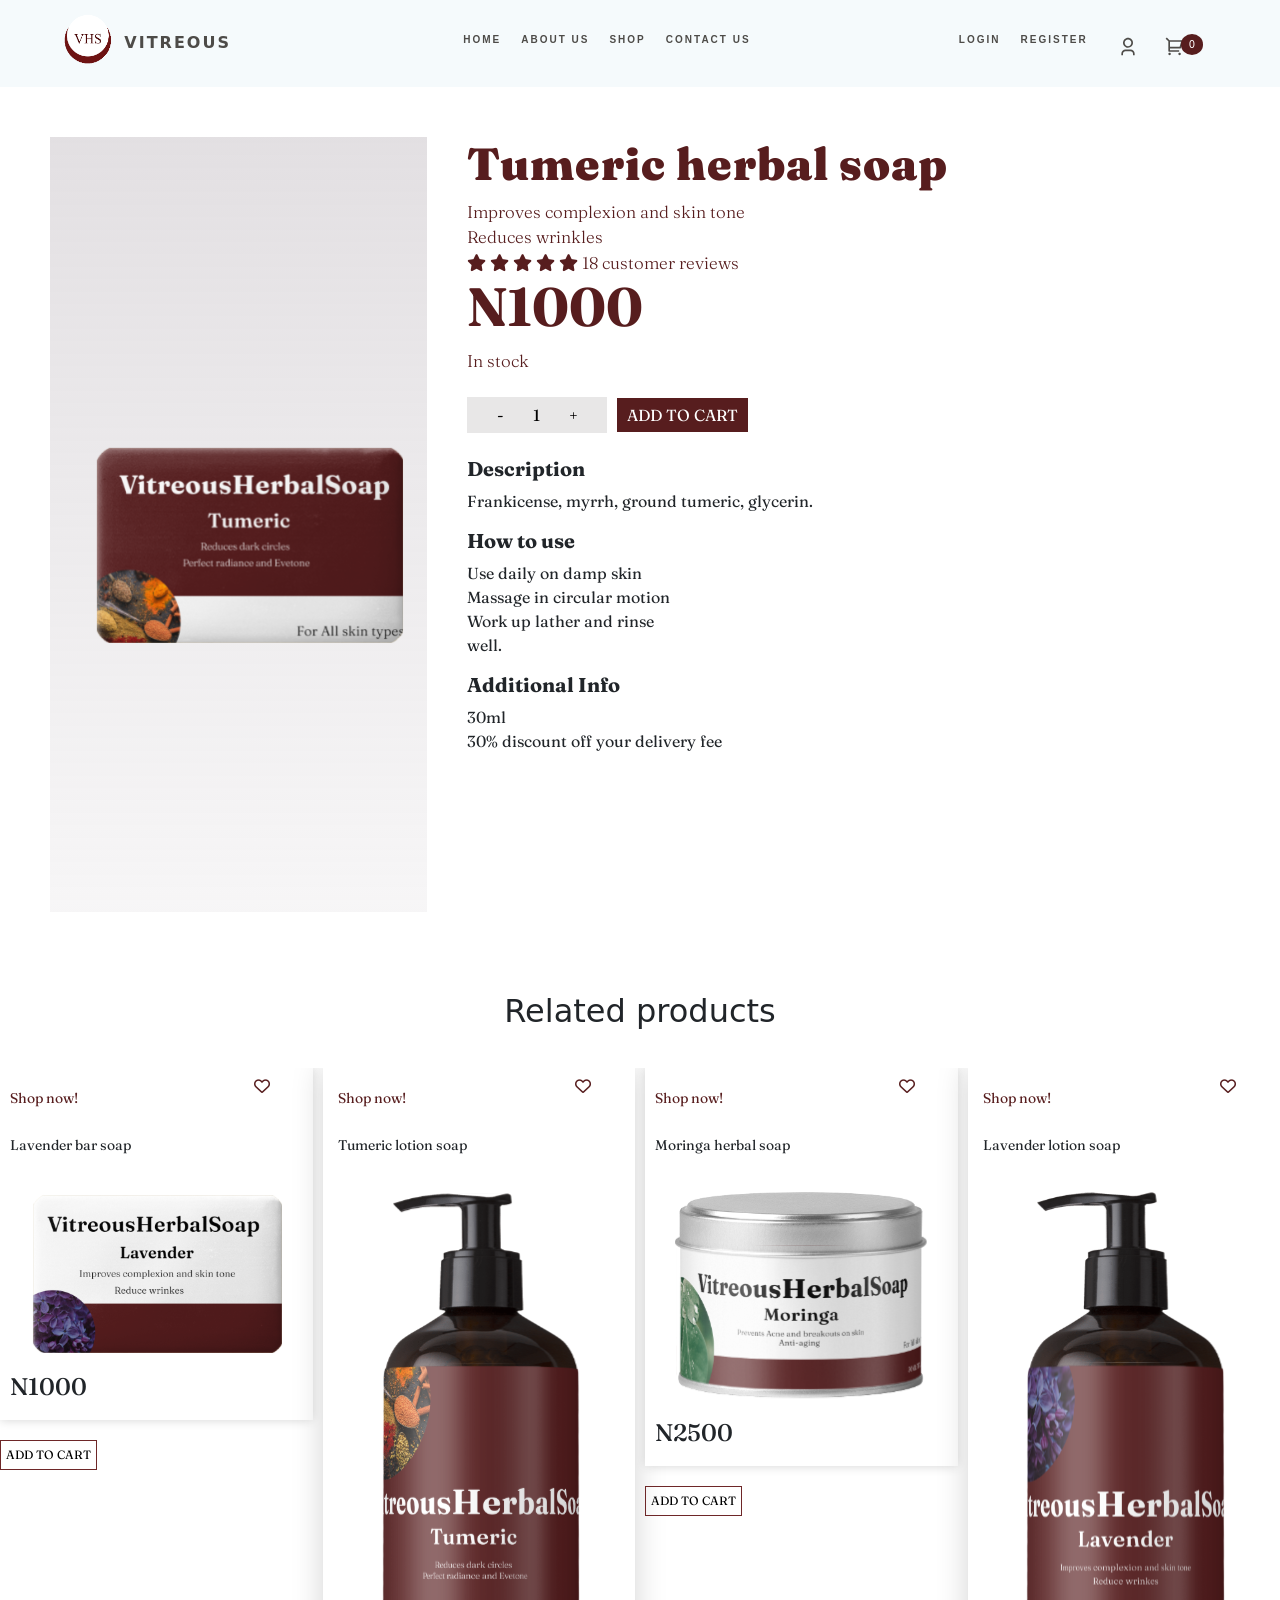
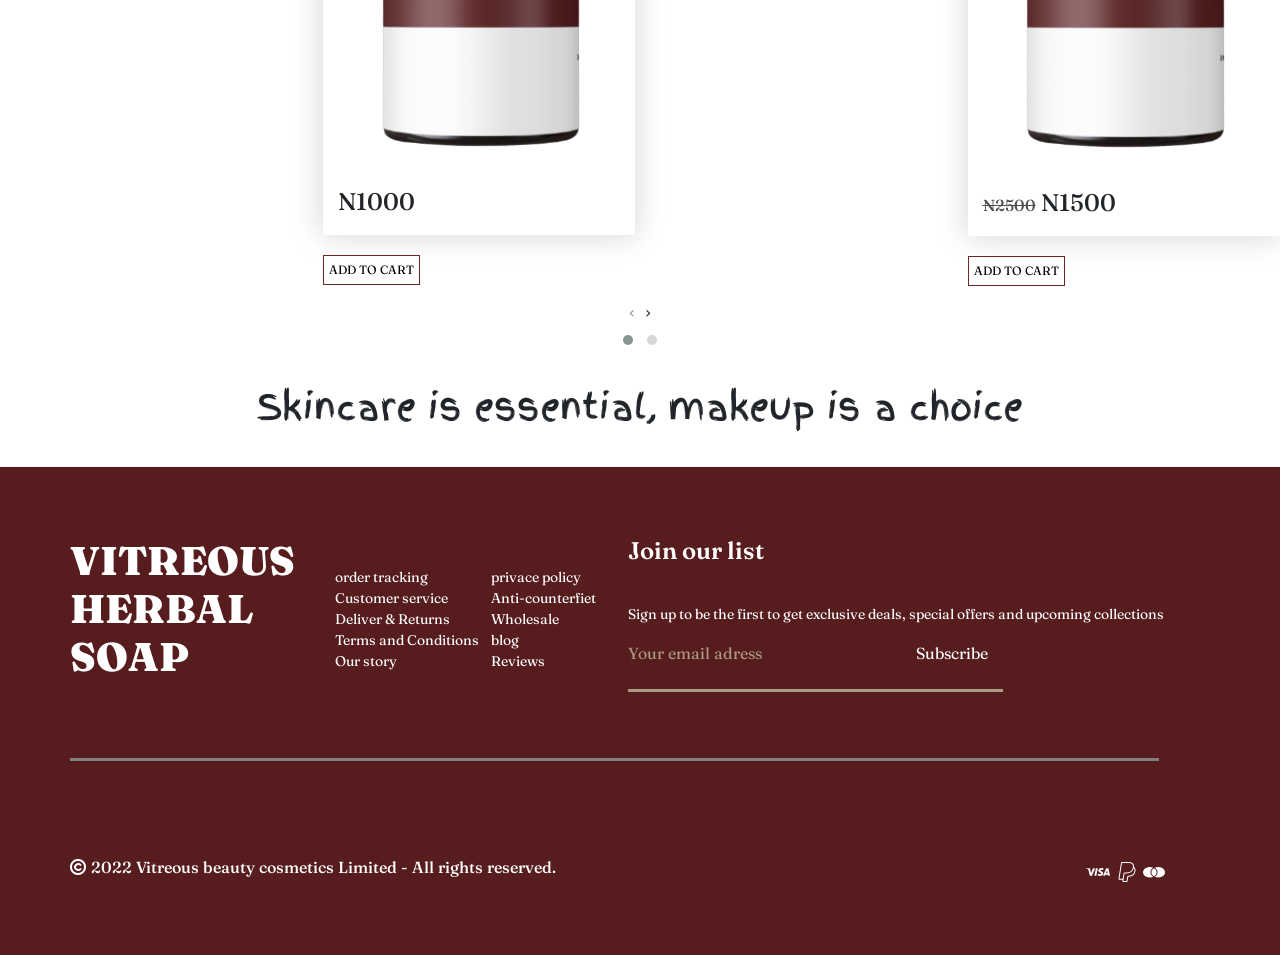
<file: tumeric.html>
<!DOCTYPE html>
<html lang="en">
<head>
    <meta charset="UTF-8">
    <meta http-equiv="X-UA-Compatible" content="IE=edge">
    <meta name="viewport" content="width=device-width, initial-scale=1.0">
    <link rel="preconnect" href="https://fonts.gstatic.com">
    <link rel="stylesheet" href="./css/all.min.css">
     <link rel="stylesheet" href="https://cdnjs.cloudflare.com/ajax/libs/font-awesome/4.7.0/css/font-awesome.min.css">

     <link rel="preconnect" href="https://fonts.googleapis.com">
     <link rel="preconnect" href="https://fonts.gstatic.com" crossorigin>
     <link href="https://fonts.googleapis.com/css2?family=Fraunces:opsz,wght@9..144,300&display=swap" rel="stylesheet">
     <link href="https://fonts.googleapis.com/css2?family=Finger+Paint&display=swap" rel="stylesheet">
 
    <link rel="stylesheet" href="./css/bootstrap.min.css">
    <link rel="stylesheet" href="./css/owl.carousel.min.css">
   <link rel="stylesheet" href="./css/owl.theme.default.css">
    <link rel="stylesheet" href="./css/style.css">
    <title>Vitreous herbal soap</title>
</head>
<body>
  <nav>
    <div class="label">
      <a href="index.html"><img src="./img/home-img/them.png" alt=""> VITREOUS</a>
</div>
<div class="nav-links">
    <ul>
        <div class="nav-links" Id="checkmenu">
            <i class="fa fa-times" onclick ="hideMenu()"></i>          
        <li><a href="index.html">HOME</a></li>
        <li><a href="about us.html">ABOUT US</a></li>
        <li><a href="shop.html">SHOP</a></li>
        <li><a href="contact.html">CONTACT US</a></li>
            <div class="li2">
        <li><a href="login.html">LOGIN</a></li>
        <li><a href="register.html">REGISTER</a></li>
        </div>
    </ul>
</div>
<div class="nav-icons">
  <a href=""><img src="./img/Vector 7.svg" alt=""></a>
  <a href="cart2.html"><img src="./img/Vector (3).svg" alt="" style=" border:none;">
    <span class="shopping-cart">0</span>
  </a>
</div>
<i class="fa fa-bars" onclick ="showMenu()"></i>
</nav>


<!-- --------------------------section 1-------------------------------------- -->

  <div class="cornflower">
  <div class="cornflower-row">
  <div class="cornflower-col">
    <img src="./img/product img/Group 597.svg" alt="">
  </div>
  <div class="cornflower-col">
    <div class="cornflower-col-text1">
    <h1><b>Tumeric herbal soap</b></h1>
    <p>Improves complexion and skin tone </p>
    <p>Reduces wrinkles</p>
    <p>
      <i class="fa-solid fa-star"></i>
      <i class="fa-solid fa-star"></i>
      <i class="fa-solid fa-star"></i>
      <i class="fa-solid fa-star"></i>
      <i class="fa-solid fa-star"></i> 
      18 customer reviews</p>
    <h3><b> N1000 </b></h3>
    <p>In stock</p>
  </div>
  <div class="quan">
    <span>
      <button>-</button>
      <button>1</button>
      <button>+</button>
    </span>
    <a href=""><button class="cart-btn">ADD TO CART</button></a>
  </div>

  <div class="cornflower-col-text2">
    <h5> Description </h5>
    <p>Frankicense, myrrh, ground tumeric, glycerin.</p>
    <h5>How to use</h5>
    <p>Use daily on damp skin <br>Massage in circular motion <br>Work up lather and rinse <br>
      well.</p>
      <h5>Additional Info</h5>
      <p>30ml <br>30% discount off your delivery fee</p>
      </div>
  </div>
  </div>
  <h2>Related products</h2>
  </div>
  <div class="owl-carousel owl-theme">
    <div class="item">
      <div class="stage2-col">
        <div class="s1">
          <div class="s-img">
          <p>Shop now!</p>
          <i class="fa-regular fa-heart"></i>
          </div>
          <p>Lavender bar soap</p>
          <img src="./img/shop img/Lavender bar.svg" alt="">
          <div class="overlay">
          <img src="./img/shop img/Lavender bar.svg" alt="">
            </div>
          <h4>N1000</h4>
          </div>
          <a href=""><button class="cart-btn">ADD TO CART</button></a>
        </div>
    </div>
    <div class="item">
      <div class="stage2-col">
        <div class="s2">
          <div class="s-img">
            <p>Shop now!</p>
            <i class="fa-regular fa-heart"></i>
            </div>
        <p>Tumeric lotion soap</p>
        <img src="./img/shop img/tumeric lotion.svg" alt="">
        <div class="overlay">
          <img src="./img/shop img/tumeric lotion.svg" alt="">
            </div>
        <h4>N1000</h4>
      </div>
          <a href=""><button class="cart-btn">ADD TO CART</button></a>
        </div>
    </div>
    <div class="item">
      <div class="stage2-col">
        <div class="s1">
          <div class="s-img">
            <p>Shop now!</p>
            <i class="fa-regular fa-heart"></i>
            </div>
        <p>Moringa herbal soap</p>
        <img src="./img/shop img/Moringa.svg" alt="">
        <div class="overlay">
          <img src="./img/shop img/Moringa.svg" alt="">
            </div>
        <h4>N2500</h4>
      </div>
          <a href=""><button class="cart-btn">ADD TO CART</button></a>
        </div>
    </div>
    <div class="item">
      <div class="stage2-col">
        <div class="s2">
          <div class="s-img">
            <p>Shop now!</p>
            <i class="fa-regular fa-heart"></i>
            </div>
        <p>Lavender lotion soap</p>
        <img src="./img/shop img/Lavender.svg" alt="">
        <div class="overlay">
          <img src="./img/shop img/Lavender.svg" alt="">
            </div>
        <h4> <span>N2500</span> N1500</h4>
      </div>
          <a href=""><button class="cart-btn">ADD TO CART</button></a>
        </div>
    </div>

    <div class="item">
      <div class="stage2-col">
        <div class="s1">
          <div class="s-img">
          <p>Shop now!</p>
          <i class="fa-regular fa-heart"></i>
          </div>
          <p>Moringa bar soap</p>
          <img src="./img/shop img/Moringa bar.svg" alt="">
          <div class="overlay">
            <img src="./img/shop img/Moringa bar.svg" alt="">
              </div>
          <h4> <span>N1500</span> N1000</h4>
          </div>
          <a href=""><button class="cart-btn">ADD TO CART</button></a>
        </div>
    </div>
    <div class="item">
      <div class="stage2-col">
        <div class="s2">
          <div class="s-img">
            <p>Shop now!</p>
            <i class="fa-regular fa-heart"></i>
            </div>
        <p>Alovera lotion soap</p>
        <img src="./img/shop img/Aloe vera.svg" alt="">
        <div class="overlay">
          <img src="./img/shop img/Aloe vera.svg" alt="">
            </div>
        <h4> <span>N2500</span>N1500</h4>
      </div>
          <a href=""><button class="cart-btn">ADD TO CART</button></a>
        </div>
    </div>
    <div class="item">
      <div class="stage2-col">
        <div class="s1">
          <div class="s-img">
            <p>Shop now!</p>
            <i class="fa-regular fa-heart"></i>
            </div>
        <p>Alovera bar soap</p>
        <img src="./img/shop img/Alovera bar.svg" alt="">
        <div class="overlay">
          <img src="./img/shop img/Alovera bar.svg" alt="">
            </div>
        <h4> <span>N1500</span>N1000</h4>
      </div>
          <a href=""><button class="cart-btn">ADD TO CART</button></a>
        </div>
    </div>
    <div class="item">
      <div class="stage2-col">
        <div class="s2">
          <div class="s-img">
            <p>Shop now!</p>
            <i class="fa-regular fa-heart"></i>
            </div>
        <p>Cornflower lotion soap</p>
          <img src="./img/shop img/Cornflower lotion.svg" alt="">
          <div class="overlay">
            <img src="./img/shop img/Cornflower lotion.svg" alt="">
              </div>
          <h4>N1000</h4>
        </div>
          <a href=""><button class="cart-btn">ADD TO CART</button></a>
        </div>
    </div>
</div>
  </div>
  
  <div class="stage3">
    <h3> Skincare is essential, makeup is a choice</h3>
   </div>
  <!-- ----------------foorter-------------- -->
  <div class="footer">
    <div class="footer-row">
    <div class="footer-col"><h1>VITREOUS<br>HERBAL <br> SOAP</h1></div>
    <div class="footer-col">
      <ul>
      <a href="">order tracking</a>
      <a href="">Customer service</a>
      <a href="">Deliver & Returns</a>
      <a href="">Terms and Conditions</a>
      <a href="">Our story</a>
      </ul>
      </div>
    
    <div class="footer-col">
      <ul>
      <a href="">privace policy</a>
      <a href="">Anti-counterfiet</a>
      <a href="">Wholesale</a>
      <a href="">blog</a>
      <a href="">Reviews</a>
      </ul>
      </div>
  
      <div class="footer-col">
      <h4>Join our list</h4>
      <p>Sign up to be the first to get exclusive deals, special offers and upcoming collections</p>
      <form action="" name="form">
        <label for="email">Your email adress <span>Subscribe</span></label><br>
        <input type="text" name="email">
      </form>
      </div>
      </div>
      <div class="hr"></div>
      <div class="footer-row">
        <div class="footer-col2">
      <h6><i class="fa-regular fa-copyright" style="margin: 0px;"></i> 2022 Vitreous beauty cosmetics Limited - All rights reserved.</h6>
      </div>
      <div class="footer-col2">
      <div class="img">
      <img src="./img/ri_visa-line.svg" alt="">
      <img src="./img/uit_paypal.svg" alt="">
      <img src="./img/Vector 8.svg" alt="">
      </div>
      </div>
      </div>
  </div>

  <script src="./js/node(2).js"></script>
  <script src="./js/bootstrap.min.js"></script>
  <script src="./js/jquery.min.js"></script>
  <script src="./js/owl.carousel.min.js"></script>

  <script>
   $('.owl-carousel').owlCarousel({
    loop:true,
    margin:10,
    responsiveClass:true,
    responsive:{
        0:{
            items:1,
            nav:true
        },
        600:{
            items:2,
            nav:false
        },
        1000:{
            items:4,
            nav:true,
            loop:false
        }
    }
})
</script>
   
    <!---------- JavaScript for toggle Menu ------->
<script>
	var checkmenu = document.getElementById("checkmenu")  
	function showMenu(){
		checkmenu.style.right = "0px";
	}
	function hideMenu(){
		checkmenu.style.right = "-200px";
	}
</script>
</body>
</html>
</file>
<file: css/style.css>
*{
    margin: 0;
    padding: 0;
}
.nav-icons a{
    text-decoration: none;
}
.nav-icons a span{
    background-color: #571D1E;
    padding:5px 8px;
    border-radius: 50%;
    color: white;
    font-size: 10px;
    margin:-40px 0px 10px -8px;

}
nav{
    display: flex;
padding: 10px 6%;
align-items: center;
justify-content: space-between;
background-color: rgba(204, 228, 237, 0.2);
}
.nav-links{
    flex: 2;
    text-align: center;
    font-family:  'Recursive';

}
.nav-links ul li{
    text-align: right;
    display: inline-block; 
    font-family: Arial, Helvetica, sans-serif;
    padding: 5px 8px 0 8px; 
    list-style: none;
    position: relative;
}
.nav-links ul li a{
    text-decoration: none;
    color:  #4D4B48;
    font-size: 10px;
    font-family: 'Recursive' sans-serif;
    letter-spacing: 2px;
    font-weight: 600;
}
.li2{
    float: right;
    text-align: right;
    justify-content: right;
    align-items: right;
}
a.active::after{
	content: '';
	width: auto;
	height: 2px;
	background:#4D4B48;
	display: block;
}
/* .nav-icons{
    flex: 1;
    text-align: right;
    justify-content: right;
    align-items: right;
} */
.nav-icons img{
    padding:0  0 9px 15px;
    margin-left: 10px;
    margin-top: 15px;
}
.label a{
    font-family: 'Recursive' sans-serif;
    color:  #4D4B48;
    letter-spacing: 2px;
    font-weight: 600;
    text-decoration: none;
}
.label img{
    width:200px;
    margin: -60px -90px -90px -70px;
    padding: 0;
        }
    
.fa-times, .fa-bars{
    display:none;
}
@media screen and (min-width:270px) and (max-width:780px){
    .text-box h1{
        font-size: 25px;
    }
    .text-box p{
        font-size: 10px;
    }
    .nav-links ul li{
        display: block;
        text-align: left;
    }
    .nav-links{
        position:fixed;
        background:white;
        height: 50vh;
        width:150px;
        top: 0;
        right: -150px;
        text-align:left;
        z-index: 2; 
        transition: 1s;
    }
    .li2{
        float: left;
        text-align:left;
        justify-content:left;
        align-items: left;
    }
    .fa-bars, .fa-times{
        display:block;
        color:#4D4B48;
        margin: 10px;
        font-size: 25px;
        cursor: pointer; 
    }
.label img{
        width:150px;
        margin: -60px -70px -80px -30px;
        padding: 0;
    }
    .nav-links ul{
        padding: 30px;
    }
    .nav-icons img{
        padding: 0;
        border-left: none;
        margin: 13px 15px 0 15px;
    }
    nav{
        padding: 5px;
        margin: 0;
    }
    .label a{
        color:  #4D4B48;
        text-decoration: none;
        font-size: 15px;
    }
    a.active::after{
        content: '';
        width: auto;
        height: 2px;
        background:#4D4B48;
        display:none;
    }
    .nav-icons a span{
        margin:-40px 0px 10px -23px;
    
    }
   
}
@media screen and (min-width:781px) and (max-width:958px){
    .nav-links ul li a{
        text-decoration: none;
        color:  #4D4B48;
        font-size: 11px;
        font-family: 'Recursive' sans-serif;
        letter-spacing: 2px;
        font-weight: 600;
    }
    nav{
        display: flex;
    padding: 10px 2%;
    }
    .label img{
        width:150px;
        margin: -60px -70px -80px -30px;
        padding: 0;
            }
}
/* ------------section 1------------------------ */
.white-caro .carousel-indicators {
    position: absolute;
    right: 0;
    bottom: 0;
    left: 0;
    z-index: 2;
    display: flex;
    justify-content: center;
    padding: 0;
    margin-right: 15%;
    margin-bottom: 1rem;
    margin-left: 15%;
    list-style: none;
}
.white-caro .carousel-indicators [data-bs-target] {
    cursor: pointer;
    background-color: white !important;
    justify-content: center;

  }
.section1{
    width: 100%;
	height:120vh;
	background-image:url(../img/Group\ 280.svg);
	background-size: cover;
    background-repeat: no-repeat;
	background-position: center;
}
.stn2{
    width: 100%;
	height:120vh;
	background-image:url(../img/Group\ 643.png);
	background-size: cover;
	background-position: center;
}
.stn3{
    width: 100%;
	height:120vh;
	background-image:url(../img/Group\ 644.svg);
	background-size: cover;
	background-position: center;
}

.text{
    text-align: left;
    font-family:Georgia, 'Times New Roman', Times, serif;
    color: white;
    padding:100px 0 0 50px;
}
.text h5{
    font-size: 60px;
}
.text button{
background: #571D1E;
color: white;
padding: 10px;
border: none;
font-family: Arial, Helvetica, sans-serif;
font-size: 12px;
}
@media(max-width: 480px){
    .text h5{
        font-size: 20px;
        font-weight: 600;
    }
    .section1{
        width: 100%;
        height:33vh;
        background-image:url(../img/Group\ 280.svg);
        background-size: cover;
        background-position: center;
    }
    .stn2{
        width: 100%;
        height:30vh;
        background-image:url(../img/Group\ 643.png);
        background-size: cover;
        background-position: center;
    }
    .stn3{
        width: 100%;
        height:30vh;
        background-image:url(../img/Group\ 644.svg);
        background-size: cover;
        background-position: center;
    }
    .text{
        text-align: left;
        font-family:Georgia, 'Times New Roman', Times, serif;
        color: white;
        padding:35px 0 0 10px;
    }
}
/* ------------------------section2------------------------- */
.section2{
    padding:3% 23px;
    background-color: #faf4f4;
}
.section2-row{
    display: flex;
    margin: 0;
    flex-basis: 50%;
}
.section2-row2{
    display: none;
}
.section2-col p{
    font-family: 'Fraunces';
    padding:20px 0 0 30px;
    font-size: 15px;
}
.section2-col{
    font-size: 19px;
    flex-basis: 50%;
}
.section2-col img{
    width:500px;
    height: 350px;
}
.sp{
    font-family: 'Fraunces';
    padding:20px 0 0 80px;
    font-size: 15px;
}
.price{
    display: flex;
    gap: 15px;
    padding-top: 15px;
}
.price h3{
    font-size: 25px;
    font-weight: 700;
    padding: 0 0 0 30px;
    font-style: bold;
    font-family:'Times New Roman', Times, serif;
}
.price button{
    font-size: 12px;
    background: #571D1E;
    color: white;
    border: none;
    padding:0 10px;
    margin: 0;
}
@media(max-width: 501px){
    .section2{
        padding:0px auto;
    }
    .section2-row2{
        display: flex;
        flex-direction: column;
    }
    .section2-row{
        display: none;
    }
    .section2-col img{
        width:260px;
        height: auto;
    }
    .sp{
        font-family: 'Fraunces';
        padding:20px 0 0 0px;
        font-size: 15px;
    }
}
@media screen and (min-width:502px) and (max-width:958px){
    .section2-row2{
        display: flex;
        flex-direction: column;
        justify-content: center;
    }
    .section2-row{
        display: none;
        justify-content: center;
    }
    .section2-col p{
        font-size: 30px;
    }
    .sp{
        padding: 0;
    }
}


/* ---------------section3------------------- */
.section3{
    background-color: #faf4f4;
    padding: 35px 0;
}
.section3 h3{
    padding: 20px;
    font-style: italic;
    font-size: 40px;
    font-family:'Fraunces';
}

.section3-row{
    display: flex;
    margin:0;
}
.section3-col{
    background-color: white;
    padding: 10px;
    gap: 3px;
}
.section3-col:hover{
    background-color: white;
    padding: 10px;
    box-shadow: 0 0 20px 0 lightgray;
}

.section3-col h3{
    font-size: 20px;
    font-weight: 700;
    font-style: bold;
    padding: 10px;
    font-family:'Times New Roman', Times, serif;
}
.section3-col h4{
    text-align: center;
    padding: 20px;
    font-weight: 600;
}
.section3-col p{
    text-align: left;
    padding:15px 35px;
}

@media(max-width: 501px){
    .section3-row{
        flex-direction: column;
    }
    .section3-col{
        font-family:'Fraunces' ;
    }
    .section3-col h4{
       font-weight: 600;
        text-align: center;
        padding: 0px;
    }
}
@media screen and (min-width:502px) and (max-width:958px){
    .section3-row{
        flex-direction: column;
    }
    .section3-col p{
        font-size: 20px;
    }
}

/* -------------------section4---------------- */
.section4{
   margin: 8%;
}
.section4-row{
    display: flex;
    gap:15px;
    margin:5% 2% 0 2%;
}
.section4 h3{
    font-style: italic;
    font-size: 40px;
    font-family:'Fraunces';
}
.section4-col{
    background-color: #FBFBFB;
    padding: 10px;
    flex-basis: 31%;
    margin-bottom: 15px;
    font-family: 'Fraunces';
}
.section4-col:hover{
    box-shadow: 0 0 20px 0 lightgray;
}
@media(max-width:480px){
    .section4 h3{
        font-size: 26px;
    }
    .section4-row{
        flex-direction: column;
    }
    .section4-col img{
        width: 40px;
        height: auto;
        margin: 20px;
    }
    .section4-col p{
        padding: 0 30px;
    }
}

/* ----------------section5----------------- */
.section5{
    background-color: #faf4f4;
    padding: 100px;
}
.section5 h3{
    font-style: italic;
    font-size: 50px;
    font-family:'Fraunces';
    padding: 10px;
}
.section5-row{
    display: flex;
    gap: 10px;
}
.section5-col{
    flex-basis: 50%;
    box-shadow: 0 0 10px 0 lightgray;
    background-color: white;
    padding: 10px 20px;
}
.section5-col:hover{
    box-shadow: 0 0 20px 0 lightgray;
}
.section5-col-text{
    font-family:'Fraunces';
    font-weight: 800px;
    padding: 20px 0;
}
@media screen and (min-width:100px) and (max-width:361px){
    .section5{
        padding: 10px;
    }
    .section5-col img{
        width: 260px;
        margin: 0 auto;
    }
    .section5-row{
        flex-direction: column;
    }
    .section5 h3{
        font-size: 35px;
    }
    .section5-col{
        padding: 20px;
    }
}
@media screen and (min-width:362px) and (max-width:500px){
    .section5{
        padding: 10px;
    }
    .section5-row{
        flex-direction: column;
    }
    .section5-col{
        padding: 25px;
    }
    .section5-col img{
        width: 330px;
        margin: 0 auto;
    }
    .section5 h3{
        font-size: 35px;
    }
}

@media screen and (min-width:501px) and (max-width:958px){
    .section5-row{
        flex-direction: column;
    }
    .section5-col{
        padding: 40px;
    }
    .section5-col img{
        width: 510px;
        margin: 0 auto;
    }.section5 h3{
        font-size: 70px;
    }

}
/* ------------section6--------------- */
.section6{
    background-color:white;
    padding:20px 80px 80px 80px;
}
.section6 h3{
    font-style: italic;
    font-size: 50px;
    font-family:'Fraunces';
    padding: 10px;
}
.section6-row{
    display: flex;
    gap: 15px;
}
.section6-row-icon{
    color:#ffce31;
    justify-content: center;
    align-items: center;
    text-align: center;
}
.c1{
    background: #F6F5F5;
    padding: 30px 20px;
    margin: 30px 0;
}
.c1:hover{
    box-shadow: 0 0 20px 0 lightgray;
}
.c2{
    background: #F6F5F5;
    padding: 30px 20px;
}
.c2:hover{
    box-shadow: 0 0 20px 0 lightgray;
}
.section6-row p{
    font-family:'Fraunces';
    font-weight: 800px;
    color: #848381;
    padding: 10px;
}


@media(max-width:480px){
    .section6{
        padding: 20px;
    }
    .section6 h3{
        font-size: 34px;
    }
    .section6-row{
        flex-direction: column;
    }
}



/* --------------footer---------------- */
.footer{
    background-color: #571D1E;
    padding: 70px 0px 70px 70px;
    color: white;
    font-family: 'Fraunces';
    margin: 0;
}
.footer-row{
    display: flex;
}
.footer-col{
    padding-bottom: 30px;
}
.footer-col h1{
    padding: 0 40px 0 0;
    font-weight:900;
}
.footer h4{
    padding: 0 0 30px 20px;
    font-weight: 600;

}
.footer ul{
padding: 30px 12px 0 0;
}
.footer ul a{
    display: block;
    text-decoration: none;
    color: white;
    font-size: 14px;
    padding: 0;
}
.footer p{
    font-size: 14px;
    padding: 0 0 0 20px;
}
.footer form{
    padding: 0 0 0 20px;
    color:  #AC9B84;
}
.footer form label span{
    color: white;
padding-left: 150px;
}
.footer form input{
    border-bottom:solid  #AC9B84;
    border-top:none;
    border-right: 0;
    border-left: 0;
    background-color: transparent;
    width: 70%;
    margin: 0;
}
.footer-col2{
    flex-basis: 50%;
}
.img{
    float: right;
    text-align: right;
    justify-content: right;
    align-items: right;
    margin:0 19% 0 0;
}
.hr{
    margin:3% 10% 8% 0;
    border-bottom: 3px solid gray;

}
@media(max-width:958px){
    .footer{
        padding: 70px 20px;
    }
    .footer-row{
        flex-direction: column;
    }
}
/* -----------------shop-page-------------- */
.stage1-row{
    display: flex;
}
.stage1-col{
    flex-basis: 80%;
}
.g-729{
    padding:120px 60px;
    text-align: center;
    position: absolute;
    top: 200px;
    left:38%;
}
.col-img{
    width:100%;
}
.stage1-text{
    background-color: rgba(181, 127, 127, 0.305);
    backdrop-filter: blur(100px);
    padding:80px 35px 30px 35px;
    font-family: 'Fraunces';
}
.stage1-text h2{
    font-weight: 800;
    font-size: 55px;
    padding: 0 30px;
    text-align: center;
}
.stage1-text p{
    font-family: sans-serif;
    text-align: center;
    font-size: 20px;
}
.star1{
    margin-left: 65%;
}

.star2{
    margin-right: 100%;
}
.star3{
    margin:0 0 25% 40%;
}
.stage1-text button{
   background-color: white;
   border-radius:0 20px 20px 0;
   padding:10px 15px;
   font-weight: 800px;
   font-size: 25px;
   font-family: 'Fraunces';
   border: none;
   margin: 50px 0 0 -7%;
}
.stage2 h2{
padding: 20px 0 10px 80px;
font-family:sans-serif;
font-weight: 600;
font-size: 32px;
letter-spacing: 1px;
border-right: 1px solid lightgray;
}
.stage2 .owl-carousel{
    background-color: #fcf9fa;
    padding: 30px;
    gap: 10px;
    margin: 0;
}
/* .item{
    flex-basis: 20%;
} */
.stage2-col{
    flex-basis: 25%;
    font-family: 'Fraunces';
}
.s1{
    background-color: white;
    box-shadow: 0 0 10px 0 lightgray;
    padding: 10px;
    /* height: 220px; */
}
.s1 img{
    padding:20px 20px;
}
.stage2-col button{
    background-color: transparent;
    border: 1px solid #6e2728;
    font-size: 12px;
    padding: 5px;
    font-variant: small-caps;
    margin-top: 20px;
}
.stage2-col button:hover{
    background-color: #6e2728;
    color: white;
}
.s2{
    background-color: white;
    padding:10px 15px;
    box-shadow: 0 0 30px 0 lightgray;
    /* height: 390px; */
}
.s2 a{
    text-decoration: none;
    color: black;
}
.s1 a{
    text-decoration: none;
    color: black;
}
.s2 img{
    padding:20px 40px 40px 40px;
}
.s-img{
    display: flex;
}
.s-img i{
padding: 0 0 0 60%;
color: #571D1E;
cursor: pointer;
}
.s-img p{
    color: #571D1E;
    font-size: 15px;
}
.stage3 img{
    width:100%;
    height: 500px;
}
.stage2-col h4{
    font-variant: small-caps;
}
.stage2-col h4 span{
    font-size: 16px;
    text-decoration: line-through;
    color: rgb(79, 79, 79);
}
.stage2-col p{
    font-weight: 300px;
    font-size: 14px;
    padding: 10px 0 0 0; 
}
.stage3 h3{
    font-family:  'Finger Paint';
    text-align: center;
    font-size: 35px;
    padding: 30px 0;
}

@media(max-width:601px){
    .stage1-row{
        flex-direction: column;
    }
    .g-729{
       display: none;
    }
    .stage1-text{
        padding: 5px;
    }
    .stage1-text h2{
        font-size: 47px;
        padding:0;
    }
    .stage1-text button {
        margin: 50px 0 0 0;
    }
    .stage3 img{
        height: 100%;
    }
    .stage3 h3{
        font-size: 15px;
        font-weight: 500;
    }
}
@media screen and (min-width:602px) and (max-width:958px){
    .stage1-text button {
        margin: 50px 0 0 -12px;
    }
    .g-729{
        padding:120px 60px;
        text-align: center;
        position: absolute;
        top: 200px;
        left:30%;
    }
    .stage1-text {
        background-color: rgba(181, 127, 127, 0.305);
        backdrop-filter: blur(100px);
       padding: 0;
        font-family: 'Fraunces';
    }
    .stage2-col p{
        font-size: 25px;
    }
    .stage2-col button {
        font-size: 22px;
    }
}
/* ------------cart-page------------ */
.cart{
    background: #F6F5F5;
    text-align: center;
    align-items: center;
    justify-content: center;
    font-family: 'Fraunces';
    display: block;
}
.cart img{
    margin: 20px 0;
}
.cart h1{
font-weight: 900;
font-size: 60px;
}
.cart p{
    font-weight: 600px;
}
.cart button{
    background-color: #571D1E;
    padding: 5px 20px;
    border: none;
    margin: 6% 0 3% 0;
    color: white;
    font-variant: small-caps;
}
.cart h2{
    padding: 50px 0 0 0;
    font-weight: 600;
font-size: 48px;
}
.cart h6{
    padding:0 0 100px 0;
    font-weight: 400;
font-size: 24px;
}

.cart1{
    font-family: 'Fraunces';
}
.cart1 h2{
    font-weight: 600;
   font-size: 48px;
   padding: 30px;
}
.cart1 h4{
    font-variant: small-caps;
}
.cart1 h4 span{
    font-size: 16px;
    text-decoration: line-through;
    color: rgb(79, 79, 79);
}
.cart1 p{
    font-weight: 300px;
    font-size: 14px;
    padding: 10px 0 0 0; 
}
.cart1 .owl-theme{
    padding: 30px;
    gap: 10px;
    background-color: transparent;
}
.item{
    flex-basis: 20%;
}
.cart-col{
    flex-basis: 25%;
}
.cart-col a{
    text-decoration: none;
}
.grey1{
    background-color: rgba(134, 133, 133, 0.194);
    height: 77%;
    padding: 20px;
}
.g1{
    padding: 30px 0 20px 7px;
}
.grey2{
    background-color: rgba(134, 133, 133, 0.194);
    padding: 20px;
}

.g2{
    width: 400px;
   height: 200px;
    padding: 0 50px;
}
.cart-col button{
    background-color: transparent;
    border: 1px solid #6e2728;
    font-size: 12px;
    padding: 5px;
    font-variant: small-caps;
}
.cart-col button:hover{
    background-color: #571D1E;
    color: white;
}
.be{
    padding: 70px 40px 40px 22%;
}
@media(max-width:480px){
    .cart h1 {
        font-weight: 900;
        font-size: 30px;
    }
}
/* ---------------cart 2----------------------------- */
.cart2{
    padding: 30px;
}
.cart2-row{
    display:flex;
    margin-bottom: 20px;
}
.cart2-col2{
    border: 1px solid #6e2728;
    border-left: none;
    padding:0px 10px 0 25px;
    min-width: 70%;
    margin-bottom: 15px;
}
.cart2-col2 img{
    padding: 0;
    margin: 0;
}
.cart2-col-text{
    display: flex;
    padding: 20px 0px 0 0;
}
.cart2-col-text span{
    padding:0 25px 0 20px;
    font-size: 25px;
}
.cart2-col-text i{
    float: right;
    padding-right: 30px;
}
.quantity{
    /* width: 30%; */
    display: flex;
    /* align-items: center; */
    float: right;
}
.quantity button{
    border:none;
    background-color: rgba(241, 238, 238, 0.416);
    padding: 3px 30px;
    font-size: 15px;
    justify-content: right;
    float: right;
}
.total{
    width: 10%;
    display: flex;
    align-items: center;
    font-size: 20px;
    padding-bottom: 10px;
}
.products{
    width: 100%;
    font-size: 25px;
    font-family: 'Fraunces';
}
.products span{
    font-size: 20px;
}
.price{
    font-size: 30px;
    font-weight: 600;
}
.grey-img{
    background-color: rgba(134, 133, 133, 0.194);
    height: 95%;
    padding: 20px;
}
.grey-img img{
    height: 100%;
}
.cartTotalContainer{
    background: rgba(225, 211, 211, 0.8);
opacity: 0.8;
padding: 5px 30px;
color: black;
}
.cartTotalContainer h1{
font-size: 45px;
font-weight: 600;
}
.cartTotalContainer h1 span{
    text-align: right;
    float: right;
    padding: 10px 20px;
    font-size: 30px;
    font-weight: 600;
}
 a{
    text-decoration: none;
}
.CHECK{
    border: none;
    padding: 10px 100px;
    background-color: #411717;
    color: white;
    font-variant: small-caps;
    margin: 30px auto;
    display: flex;
    flex-direction: column;
    justify-content: center;
}
@media(max-width:480px){
    .cart2-row{
        flex-direction: column;
    }
    .be{
       display: none;
    }
}

/* -----------------products-page----------------- */
.cornflower h2{
    text-align: center;
    padding: 30px 0;
}
.cornflower-row{
    display: flex;
    margin: 50px;
    gap: 40px;
}
.cornflower-col img{
    width: auto;
    height: auto;
}
.cornflower-col{
    font-family: 'Fraunces';
}
.cornflower-col-text1{
    color: rgba(87, 29, 30, 1);
}
.cornflower-col-text1 h1{
    font-weight: 900;
    font-size: 45px;
    letter-spacing: 1px;
}
.cornflower-col-text1 p{
font-style: normal;
font-weight: 300;
font-size: 17px;
margin: 0;
}
.cornflower-col-text1 h3{
    font-weight: 400;
font-size: 54px;
}
.cornflower-col-text2 h5{
    font-weight: 700;
font-size: 20px;
}
.quan button{
    background-color: #571D1E;
    border: none;
    color: white;
    padding: 5px 10px;
    margin:25px 0 25px 5px;
}
.quan button:hover{
    background-color:transparent;
    border:2px solid  #571D1E;
    color:black;
}
.quan span{
   margin:25px 5px 25px 0;
   background-color: rgba(134, 133, 133, 0.194) ;
   padding: 8px 15px;
}
.quan span button{
    border: none;
    background-color: transparent;
    color: black;
}
.quan span button:hover{
border: none;
}
/* .cornflower-col img{
padding: 70px;
background-color: rgba(134, 133, 133, 0.194);
margin-left: 50px;
} */
@media screen and (min-width:270px) and (max-width:361px){
    .cornflower-col img{
        width: 280px;
        height: auto;
    }
    .cornflower-row{
        flex-direction: column;
        margin: 50px 20px;
    }
    .cornflower h2 {
        font-size: 40px;
    }
    .cornflower-col-text1 h1 {
        font-size: 27px;
        letter-spacing: 0px;
    }
}
@media screen and (min-width:362px) and (max-width:481px){
    .cornflower-row{
        flex-direction: column;
        margin: 50px 20px;
    }
    .cornflower-col img{
        width: 340px;
        height: auto;
    }
    .cornflower h2 {
        font-size: 40px;
    }
    .cornflower-col-text1 h1 {
        font-size: 27px;
        letter-spacing: 0px;
    }
}
@media screen and (min-width:482px) and (max-width:958px){
    .cornflower-row{
        flex-direction: column;
        margin: 50px 20px;
    }
    .cornflower-col img{
        width: auto;
        height: auto;
    }
    .cornflower h2 {
        font-size: 60px;
    }
    .cornflower-col-text1 h1 {
        font-size: 47px;
        letter-spacing: 0px;
    }
    .cornflower-col-text2 h5 {
        font-size: 40px;
    }
    .cornflower-col-text1 p {
        font-size: 30px;
        margin: 0;
    }
    .cornflower-col-text2 p{
        font-size: 30px;
    }
}

/* ---------------contact------------- */
.contact{
    background-color: white;
}
.contact-row{
    display: flex;
    margin:0 80px;
}
.contact-col1{
    flex-basis: 50%;
    font-family: 'Fraunces';
    background-color: #F6F2F2;
    padding:100px 5px 50px 20px;
}
.contact-col1 p{
    padding: 20px 0 20px 0;
}
.contact-col1 img{
    padding: 0;
    margin:10px;
    float: none;
}
.contact-col1-media{
    margin-top: 100px;
}
.contact-col1-media img{
    justify-content: space-between;
    margin: 0 25px;
}
.contact-col2{
    flex-basis: 50%;
    font-family: 'Fraunces';
    padding:100px 5px 100px 80px;
   background-color:#E1D3D3;
}
.white{
    background-color:white;
    padding:120px 60px;
    text-align: center;
    position: absolute;
    top: 260px;
    left:37%;
}
@media screen and (min-width:270px) and (max-width:480px){
    .contact-row{
       flex-direction: column;
        margin:10px;
    }
    .white{
        background-color:white;
        padding:60px 60px;
        text-align: center;
        font-size: 30px;
        position:relative;
        top:0px;
        left:0%;
    }
    .contact-col2{
        flex-basis: 50%;
        font-family: 'Fraunces';
        padding:100px 5px 100px 10px;
       background-color:#E1D3D3;
    }
}
@media screen and (min-width:481px) and (max-width:958px){
    .contact-row{
       flex-direction: column;
        margin:10px;
    }
    .white{
        background-color:white;
        padding:120px 60px;
        text-align: center;
        position: absolute;
        top: 260px;
        left:53%;
    }
}

/* -------------------Register-page---------------------------- */
:root {
    --error-color: #dc3545;
    --success-color: #28a745;
    --warning-color: #ffc107;
}

.sign-up{
    width: 100%;
	height:120vh;
	background-image:url(../img/Sign\ Up.png);
	background-size: cover;
	background-position: center;
}
.sign-up h4{
    text-align: right;
    font-family: 'fraunces';
    padding: 30px 50px 0 0;
}
.sign-up h4 a{
    color:#6e2728;
}
.sign-up-container{
    color: rgb(17, 10, 10);
    position: absolute;
    left: 27%;
    margin:50px 0 90px 0;
    padding: 40px 40px 20px 40px;
    background-color: white;
    width: 550px;
}

/* .container {
    background-color: #fff;
    padding: 1em;
    border-radius: 5px;
    box-shadow: 0 2px 5px rgba(0, 0, 0, 0.3);
    width: 550px;
} */

.form {
    padding: 10px 20px;
}

.form h1 {
    text-align: center;
    margin-bottom: 20px;
    font-weight: 700;
    font-family:'Fraunces';
    font-size: 30px;
    font-variant: small-caps;   
}

.form-field {
    margin-bottom: 5px;

}

.form-field label {
    display: block;
    color: #777;
    margin-bottom: 5px;
}

.form-field input {
    border: none;
    border-bottom: solid 2px #575756b2;
    border-radius: 3px;
    padding: 20px 0;
    margin:0 0 5px 0;
    font-size: 14px;
    display: block;
    width: 100%;
    background-color: transparent;
}
textarea{
    border: none;
    border-bottom: solid 2px #575756b2;
    border-radius: 3px;
    padding: 20px 0;
    margin:0 0 5px 0;
    font-size: 14px;
    display: block;
    width: 100%;
    background-color: transparent;

}

.form-field input:focus {
    outline: none;
}

.form-field.error input {
    border-color: var(--error-color);
}

.form-field.success input {
    border-color: var(--success-color);
}


.form-field small {
    color: var(--error-color);
}


/* button */
.btn {
    width: 100%;
    padding: 3%;
    background: #007bff;
    border-bottom: 2px solid #007bff;
    border-top-style: none;
    border-right-style: none;
    border-left-style: none;
    color: #fff;
    text-transform: uppercase;
}

.btn:hover {
    background: #0069d9;
    cursor: pointer;
}

.btn:focus {
    outline: none;
}

.sign-up-btn{
    background-color: #571D1E;
    padding: 10px 50px;
    border: none;
    color: white;
    margin:10% 0 0 35%;
    font-variant: small-caps;
}

.flex{
    display: flex;
    padding: 10px 0;
}
.flex p{
    color: rgb(67, 65, 65);
    padding:13px 5px 0 5px;
    font-size: 13px;
}
.flex input{
    width: auto;
}
@media screen and (min-width:270px) and (max-width:361px){
    .sign-up-container{
        color: rgb(17, 10, 10);
        position: absolute;
        left:0;
        margin:50px 15px;
        padding: 10px;
        background-color: white;
        width: 290px;
    }
    .sign-up{
        width: 100%;
        height:160vh;
        background-image:url(../img/Sign\ Up.png);
        background-size: cover;
        background-position: center;
    }
    .flex p{
        color: rgb(67, 65, 65);
        padding:13px 0px 0 5px;
        font-size: 10px;
    }
    .sign-up-btn {
        margin: 10% 0 0 20%;
    }
}

@media screen and (min-width:362px) and (max-width:538px){
    .sign-up-container{
        color: rgb(17, 10, 10);
        position: absolute;
        left:0;
        margin:50px 15px;
        padding: 15px;
        background-color: white;
        width: 350px;
    }
    .sign-up{
        width: 100%;
        height:100vh;
        background-image:url(../img/Sign\ Up.png);
        background-size: cover;
        background-position: center;
    }
    .flex p{
        color: rgb(67, 65, 65);
        padding:13px 0px 0 5px;
        font-size: 10px;
    }
    .sign-up-btn {
        margin: 10% 0 0 20%;
    }
}
@media screen and (min-width:539px) and (max-width:601px){
    .sign-up-container {
        left: 6%;
        margin: 50px 0px 0 0px;
        width: 500px;
        padding: 40px 20px;
    }
    .sign-up {
        width: 100%;
        height: 100vh;
        background-image: url(../img/Sign\ Up.png);
        background-size: cover;
        background-position: center;
    }
}
    @media screen and (min-width:602px) and (max-width:958px){
        .sign-up-container {
            left: 6%;
            margin: 50px 0px 0 0px;
            width: 700px;
            padding: 40px 20px;
        }
        .sign-up {
            width: 100%;
            height: 100vh;
            background-image: url(../img/Sign\ Up.png);
            background-size: cover;
            background-position: center;
        }
        .form-field input {
            font-size: 20px;
        }
        .flex p{
            color: rgb(67, 65, 65);
            padding:13px 0px 0 5px;
            font-size: 20px;
        }
        small{
            font-size: 30px;
        }
    }

/* ---------------login-------------- */
.login p{
    text-align: center;
    padding: 0 110px;
    font-size: 15px;
    cursor: pointer;
}
.other{
    box-shadow: 0 0 20px 0 lightgray;
    padding:5px 20px;
    margin: 15px 90px;
    cursor: pointer;
}
.other h5{
    font-size: 12px;
    color:#571D1E;
    padding: 0 0 0 15px;
}
.form h2{
    color: #571D1Eed;
    text-align: center;
    padding: 20px 0 0 0;
}
.login h5{
    color: #571D1Eed;
    font-size: 15px;
    padding: 0px 30px;
}
.login button{
    padding:10px 40px;
    margin: 5% 0 0 35%;
}
.login input{
    padding: 5px;
    margin: 0 20px 0 ;
}

.sign-footer{
    background-color: #571D1E;
    text-align: center;
    color:white;
    padding: 10px;
}
.sign-footer h6{
    font-size: 12px;
    padding:0;
}
.sign-footer p{
    font-size: 10px;
}
@media(max-width:601px){
    .login p{
       padding: 0;
    }
    .other{
        padding:5px 10px;
        margin:15px 0;
        font-size: 20px;
    }
    .login h5{
        padding: 0px 8px;
    }
}
@media screen and (min-width:602px) and (max-width:958px){
    .other h5{
        font-size: 20px;
    }
}

/* ---------------checkout---------------- */
.checkout{
    background: linear-gradient(116.82deg, rgba(255, 255, 255, 0.6) 0%, rgba(104, 35, 36, 0.1) 100%);
    backdrop-filter: blur(100px);
    padding: 20px 5px;
    font-family: 'Fraunces';
}
.checkout h2{
    text-align: center;
    font-size: 50px;
    padding: 10px;
}
.checkout-row{
    display: flex;
    margin: 10px 40px;
}
.checkout-col input{
    background-color: transparent;
    border: none;
    border-bottom: 1px solid #AC9B84;
    margin: 20px 20px 0 0;
    color: #AC9B84;
}
.checkout-col h4{
    font-weight: 400;
}
.checkout-col p{
    font-size: 13px;
    font-weight: 600;
    padding: 15px 0;
}
#submit-pay{
    background-color: #571D1E;
    border: none;
    color: rgb(246, 234, 212);
    padding: 10px 50px;
    font-variant: small-caps;
    font-family: Arial, Helvetica, sans-serif;
    letter-spacing: 1px;
}
.small-con{
    background-color: white;
    padding: 10px;
    display:inline-flex;
    margin: 5px 5px 20px 0;
    box-shadow: 0 10px 30px 0 lightgray;
}
.small-con img{
    padding: 0 8px 0 0;
}

.radio{
background-color:yellowgreen;
}
.big-white{
    background-color: white;
    box-shadow: 8px 10px 5px 0 rgb(231, 229, 229);
    padding: 50px;
    justify-content: center;
}
.big-white img{
    justify-content: center;
    background-color: rgba(127, 126, 126, 0.065);
    padding: 20px 50px;
}
.big-white span{
    float: right;
    color: rgba(0, 0, 0, 0.5);
}
.big-white h4{
font-weight: 500;
font-size: 25px;
padding: 10px 0;
letter-spacing: -1px;
}
.big-white h5 span{
    float: none;
    font-size: 12px;
    text-decoration: line-through;
    color: rgba(0, 0, 0, 0.5);
}
.big-white p{
    float: none;
    font-size: 12px;
    color: rgba(0, 0, 0, 0.5);
}
.big-white h5{
    color: #571D1E;
    font-size: 20px;
    font-weight: 600;
    font-variant: small-caps;
}
.big-white h6 span{
    color: #571D1E;
}

.big-white button{
    background-color: #571D1E;
    padding: 10px 50px;
    margin: 10px 50px;
    justify-content:right;
    border: none;
    color: white;
    font-variant: small-caps;
}
.flex2{
    display: flex;
}
.flex2 input{
    margin:-30px 5px 0 0;
}
.flex2 p{
    color: black;
    font-family: 'Trebuchet MS', 'Lucida Sans Unicode', 'Lucida Grande', 'Lucida Sans', Arial, sans-serif;
}
.flex2 p a{
    color: #411717;
    text-decoration: none;
}

@media screen and (min-width:270px) and (max-width:500px){
    .checkout-row{
        flex-direction: column;
        margin: 10px;
    }
    .big-white{
    padding: 15px;
    justify-content: center;
}
.big-white img{
    background-color: rgba(127, 126, 126, 0.065);
    align-items: center;
    float: none;
    margin:  0 0 0 10%;
}
.checkout{
    background: linear-gradient(116.82deg, rgba(255, 255, 255, 0.6) 0%, rgba(247, 245, 245, 0) 10px);
}
}
@media screen and (min-width:501px) and (max-width:601px){
    .checkout-row{
        margin: 10px;
    }
    .big-white{
    padding: 15px;
}
.big-white img{
    background-color: rgba(127, 126, 126, 0.065);
    float: none;
}
}

.carousel-indicators{
    margin-right:22%;
    margin-left: 0;
}
  .carousel-indicators .active {
    background-color:grey !important;
  }
.big-white  .carousel-indicators [data-bs-target] {
	box-sizing: content-box;
    flex: 0 1 auto;
    width: 5px !important; /* change width */
    height: 5px !important; /* change height */
    padding: 0;
    margin:0 1px 2.5rem 1px;
    text-indent: -999px;
    cursor: pointer;
    background-color: gray !important;
    justify-content: center;
    background-clip: padding-box;
    border: 0;
    border-top: 10px solid transparent;
    border-bottom: 10px solid transparent;
    opacity: .5;
    transition: opacity .2s ease;
    border-radius: 50% !important;  /* add border-radius */

  }

  .overlay {
    position:absolute;
    top: 95px;
    bottom: 0;
    left: 0;
    right: 0;
    height: 100%;
    width: 100%;
    opacity: 0;
    transition: 0.5s ease;
  }
  .overlay img{
    margin-bottom: 20px;
  }
.s1:hover .overlay {
    opacity: 3;
  }
  .s2:hover .overlay {
    opacity: 1;
  }
</file>
